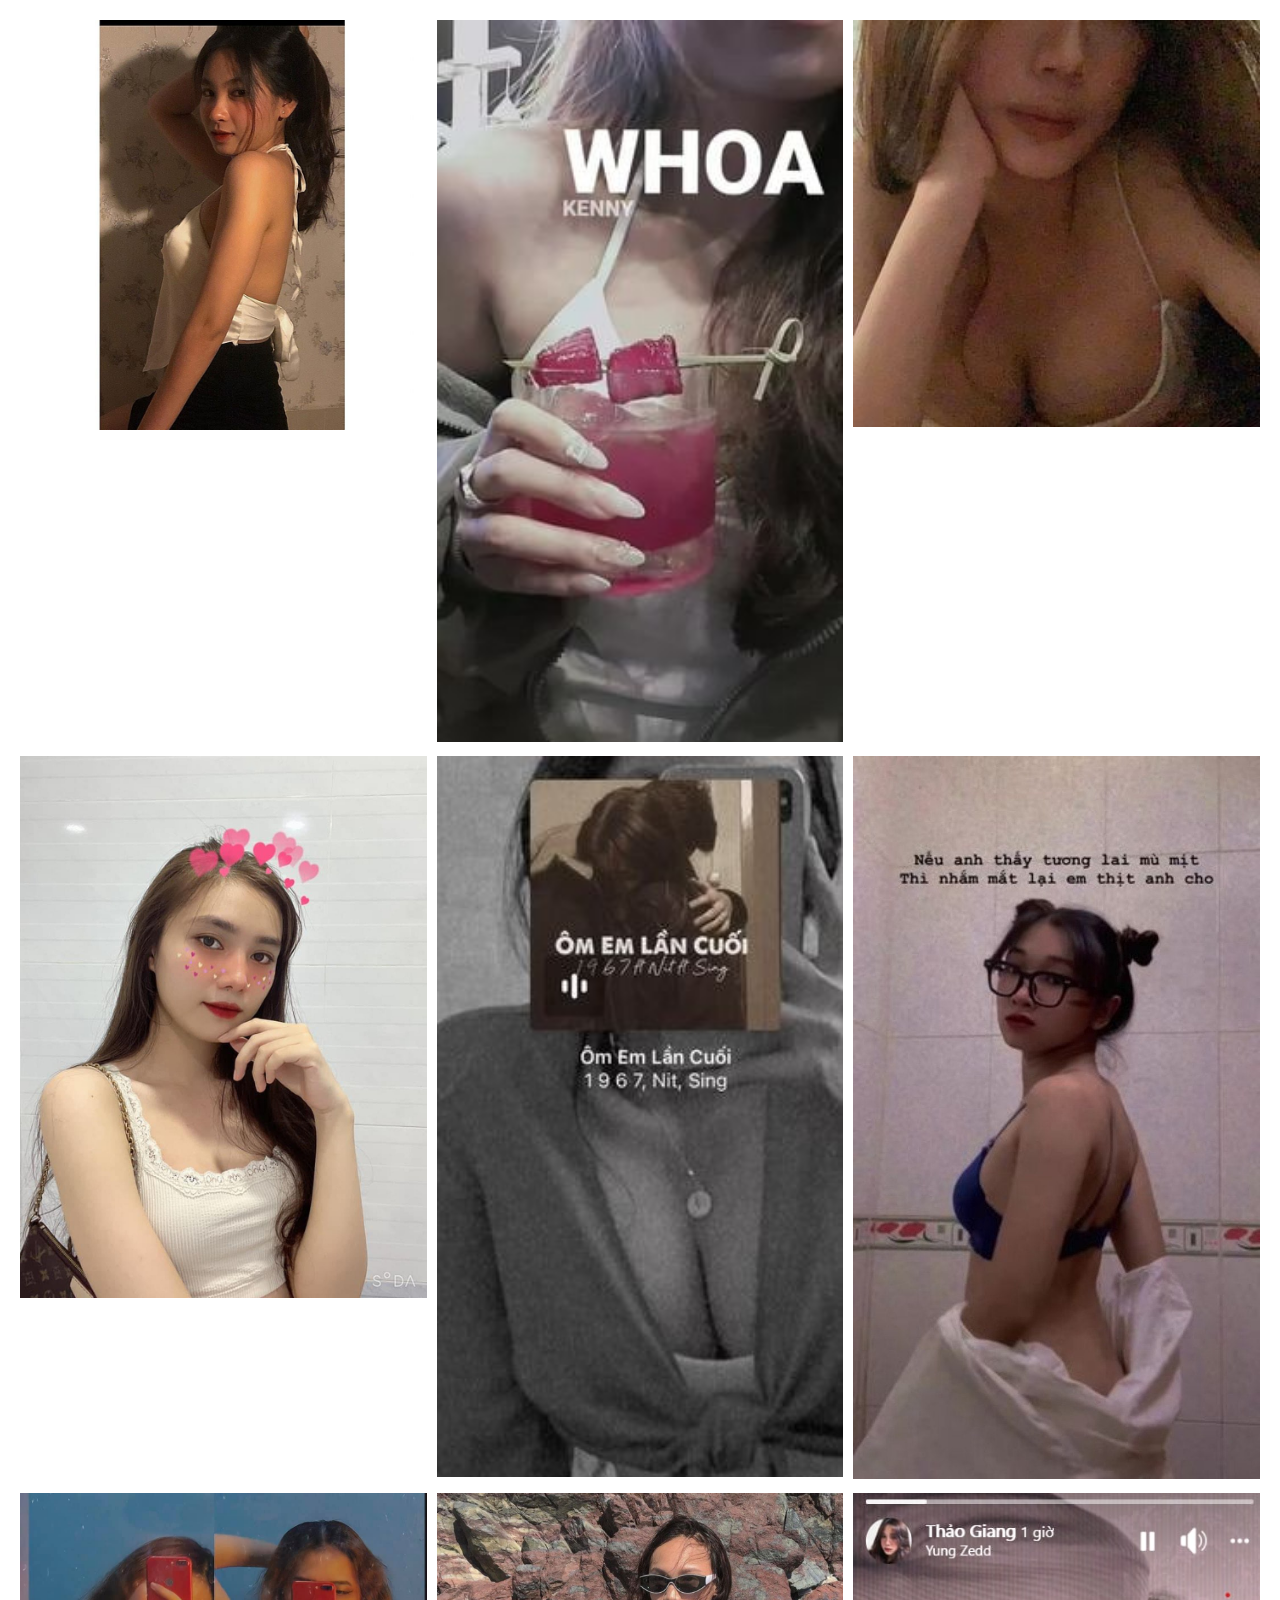
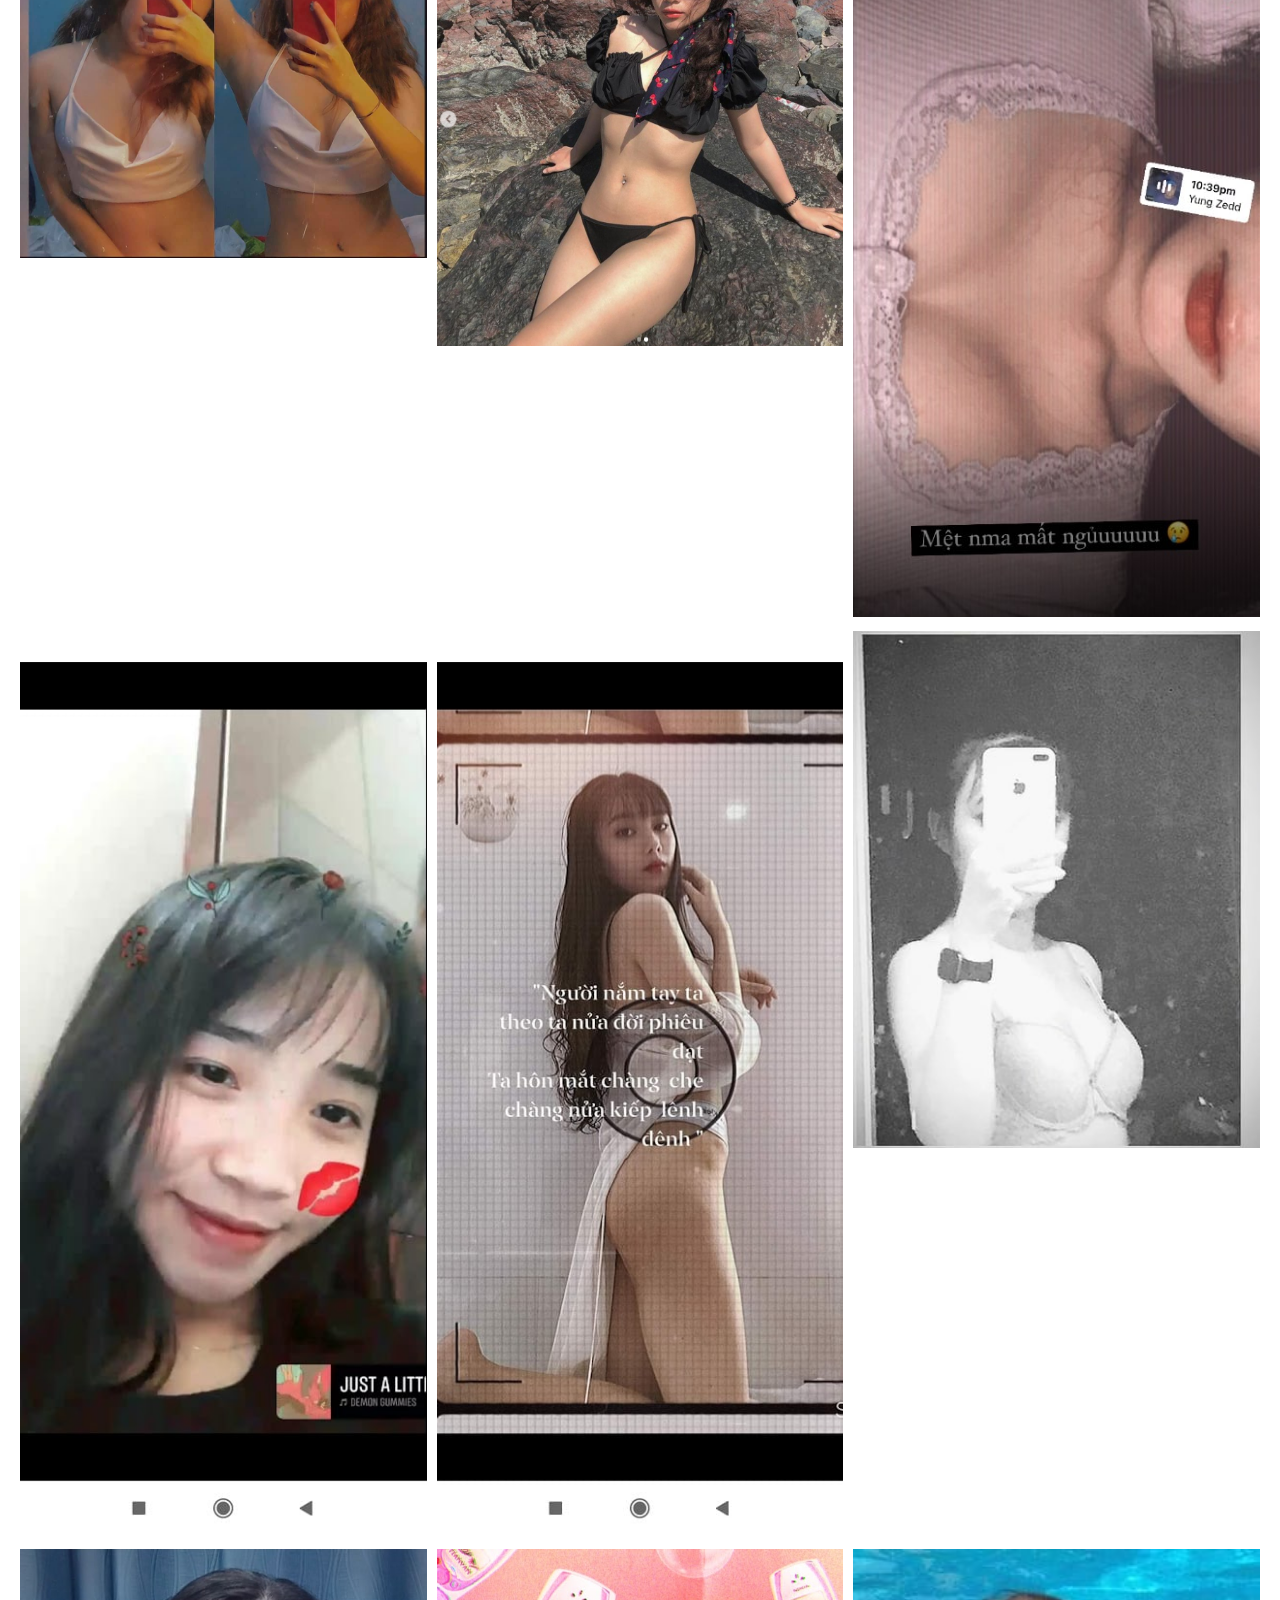
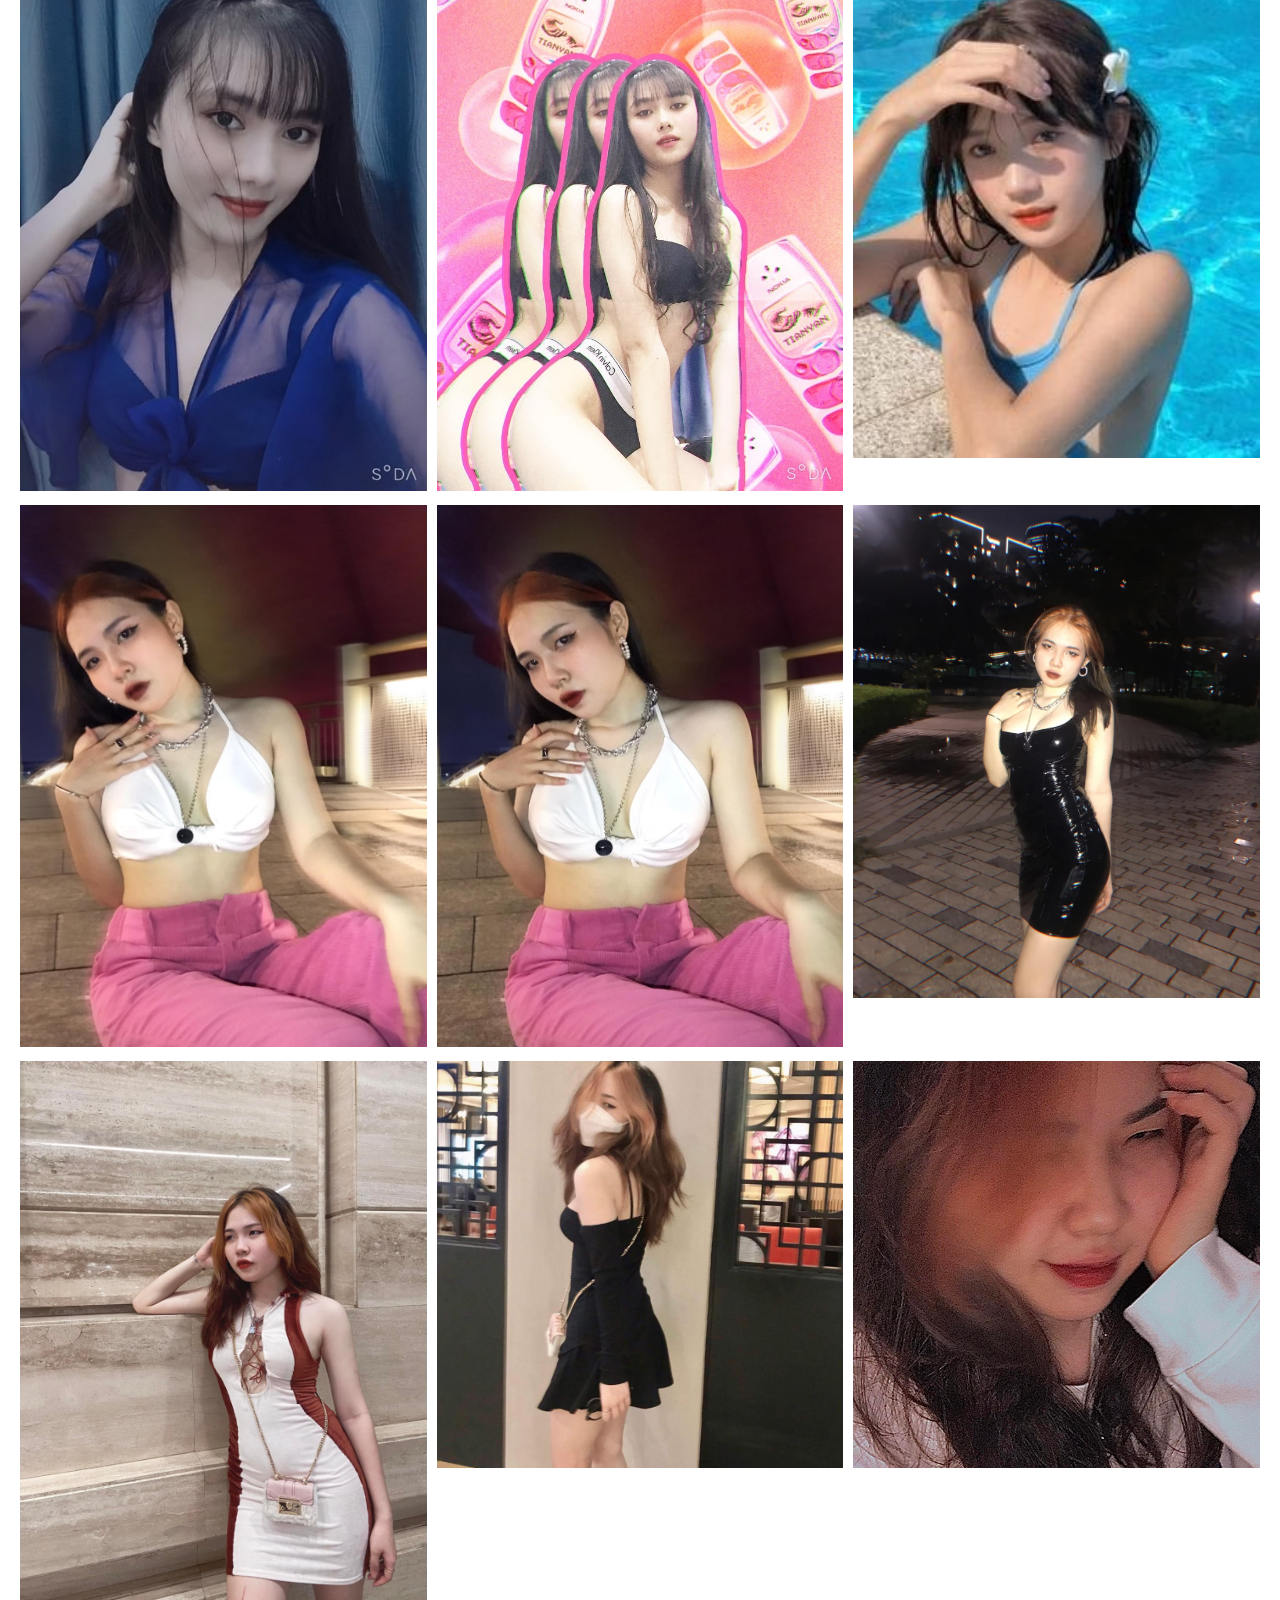
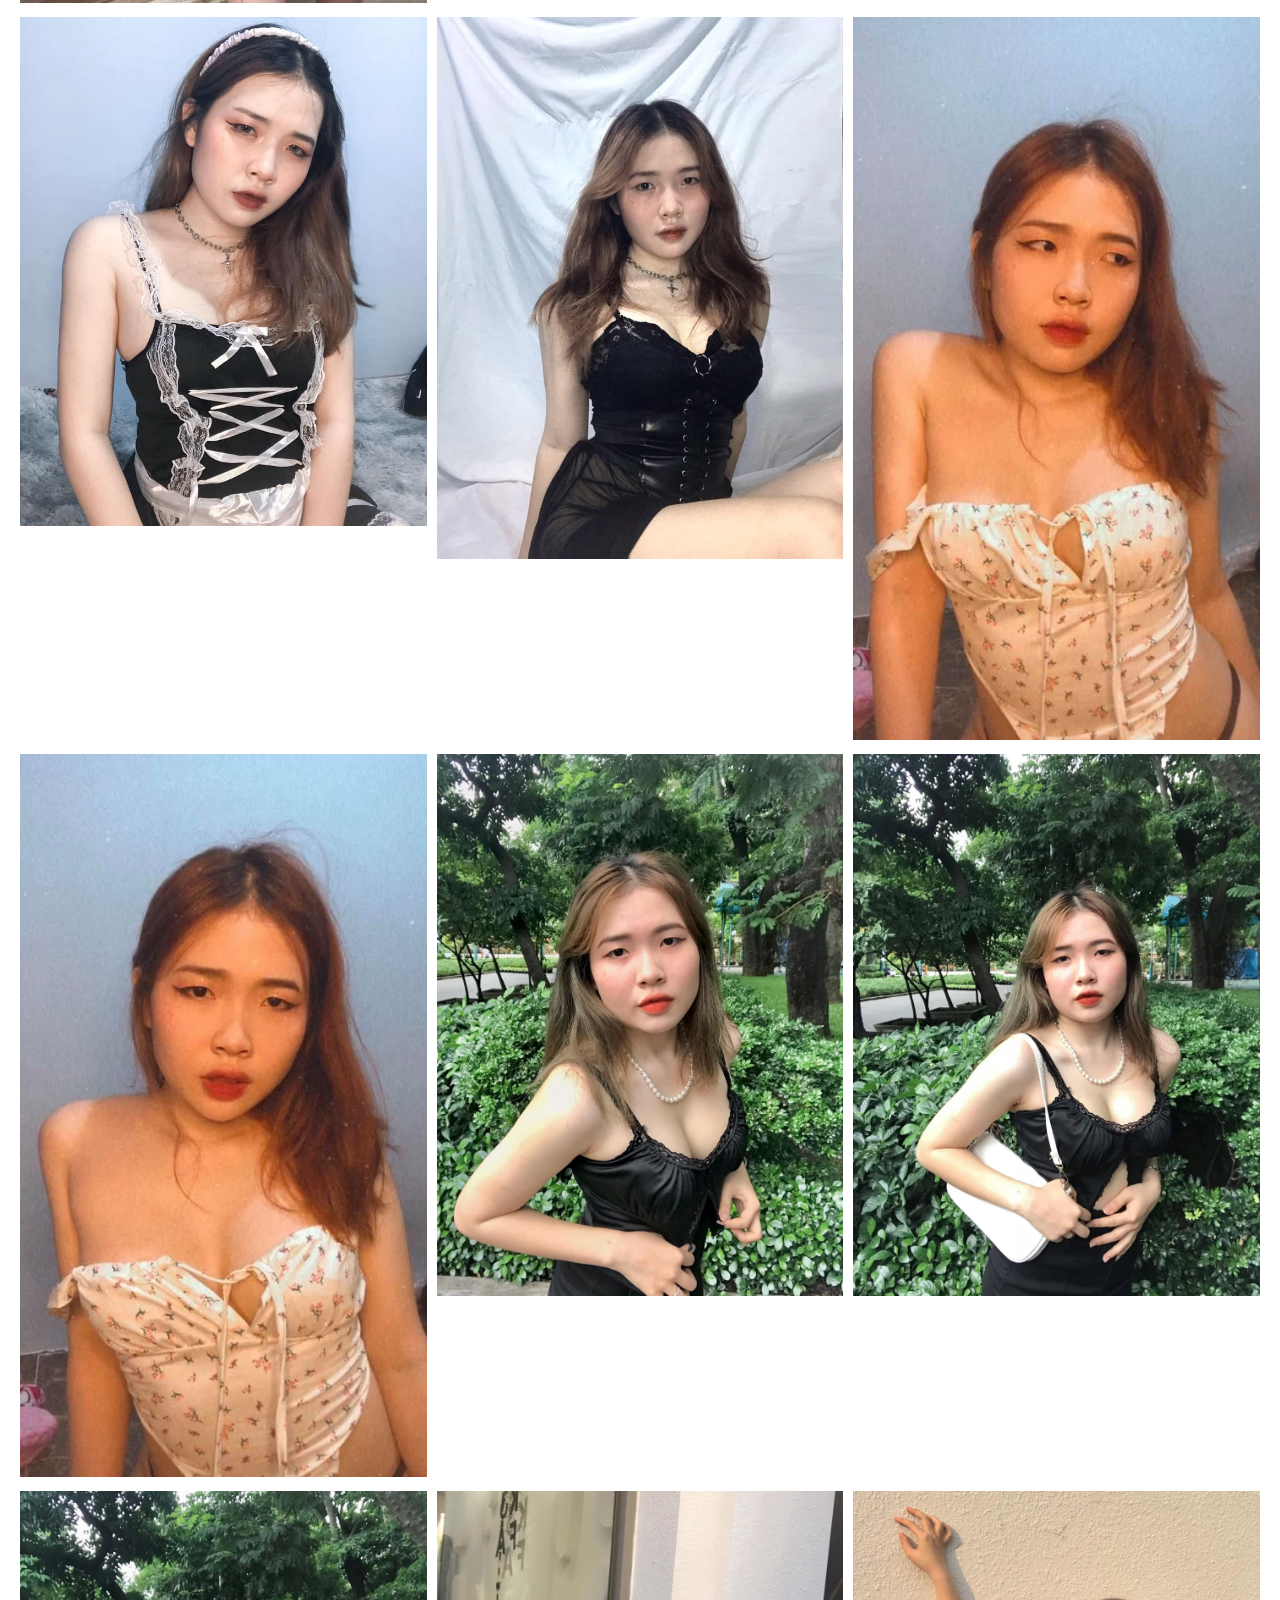
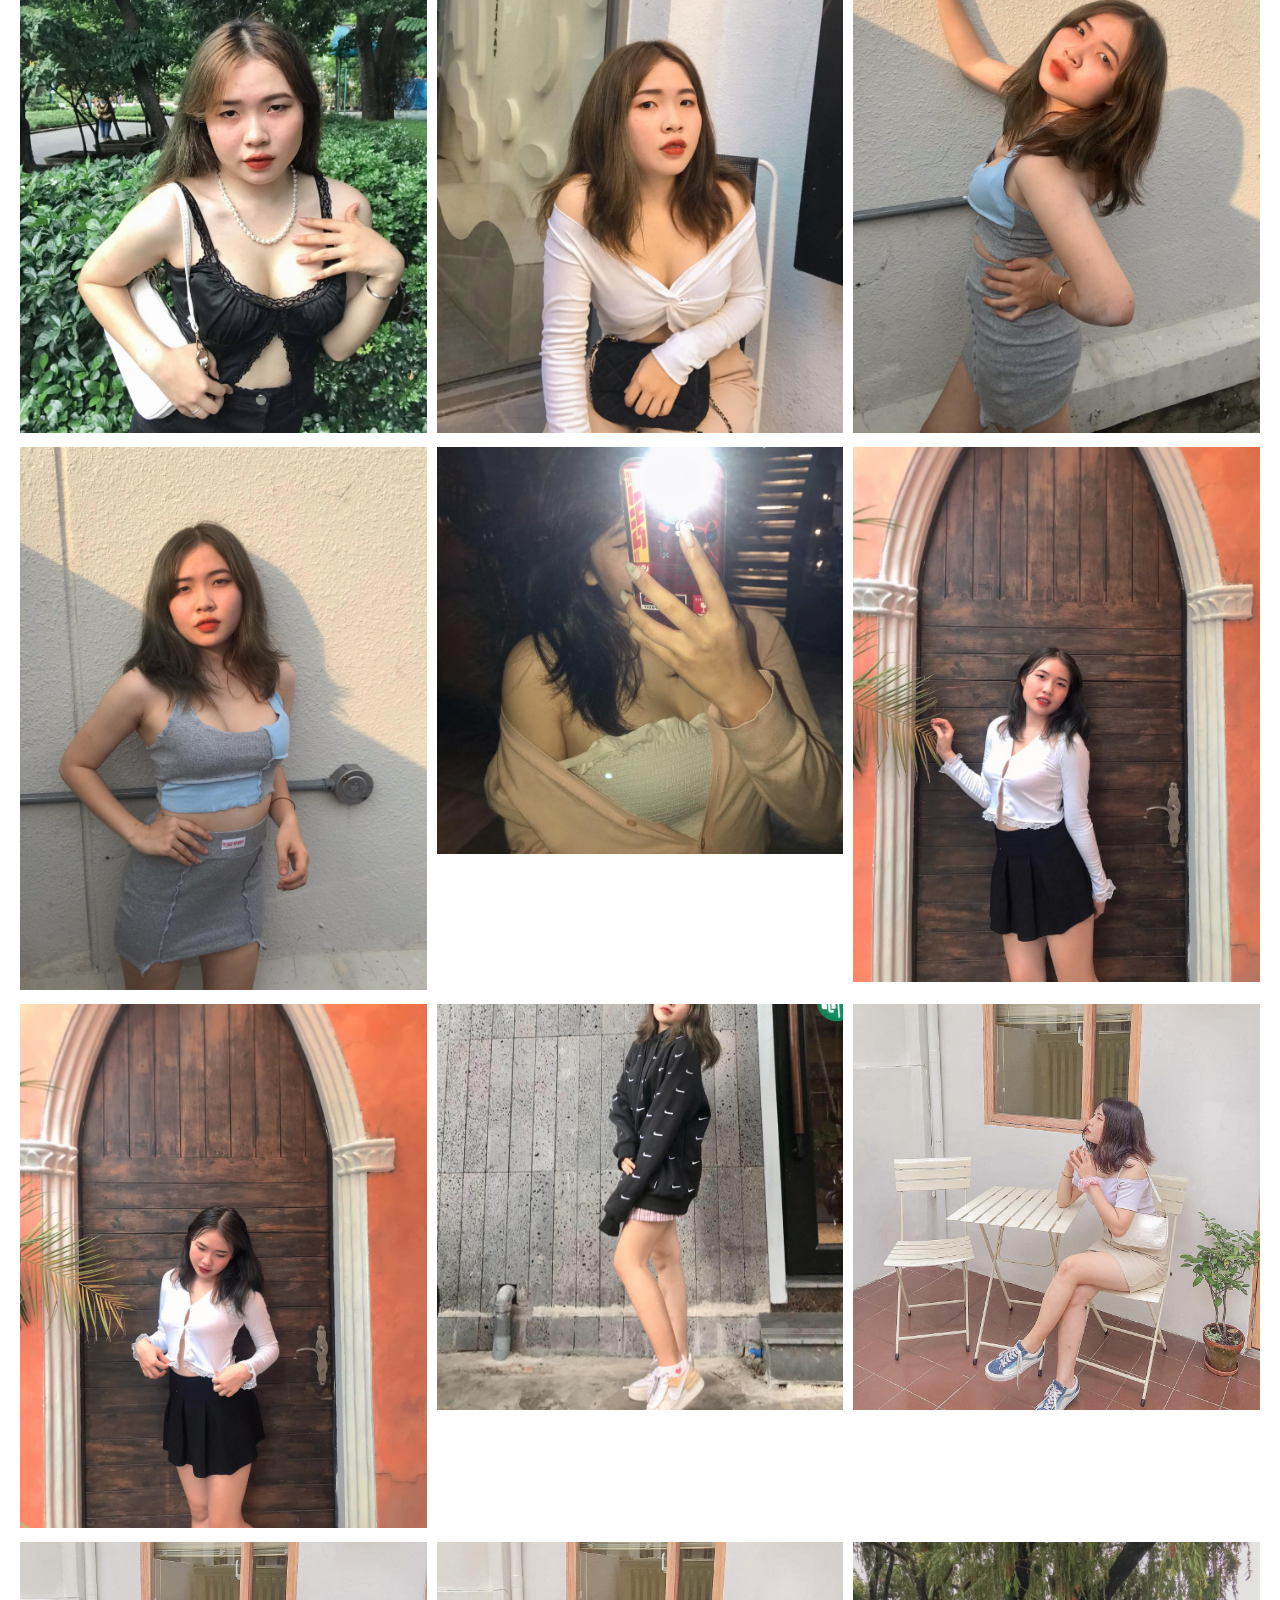
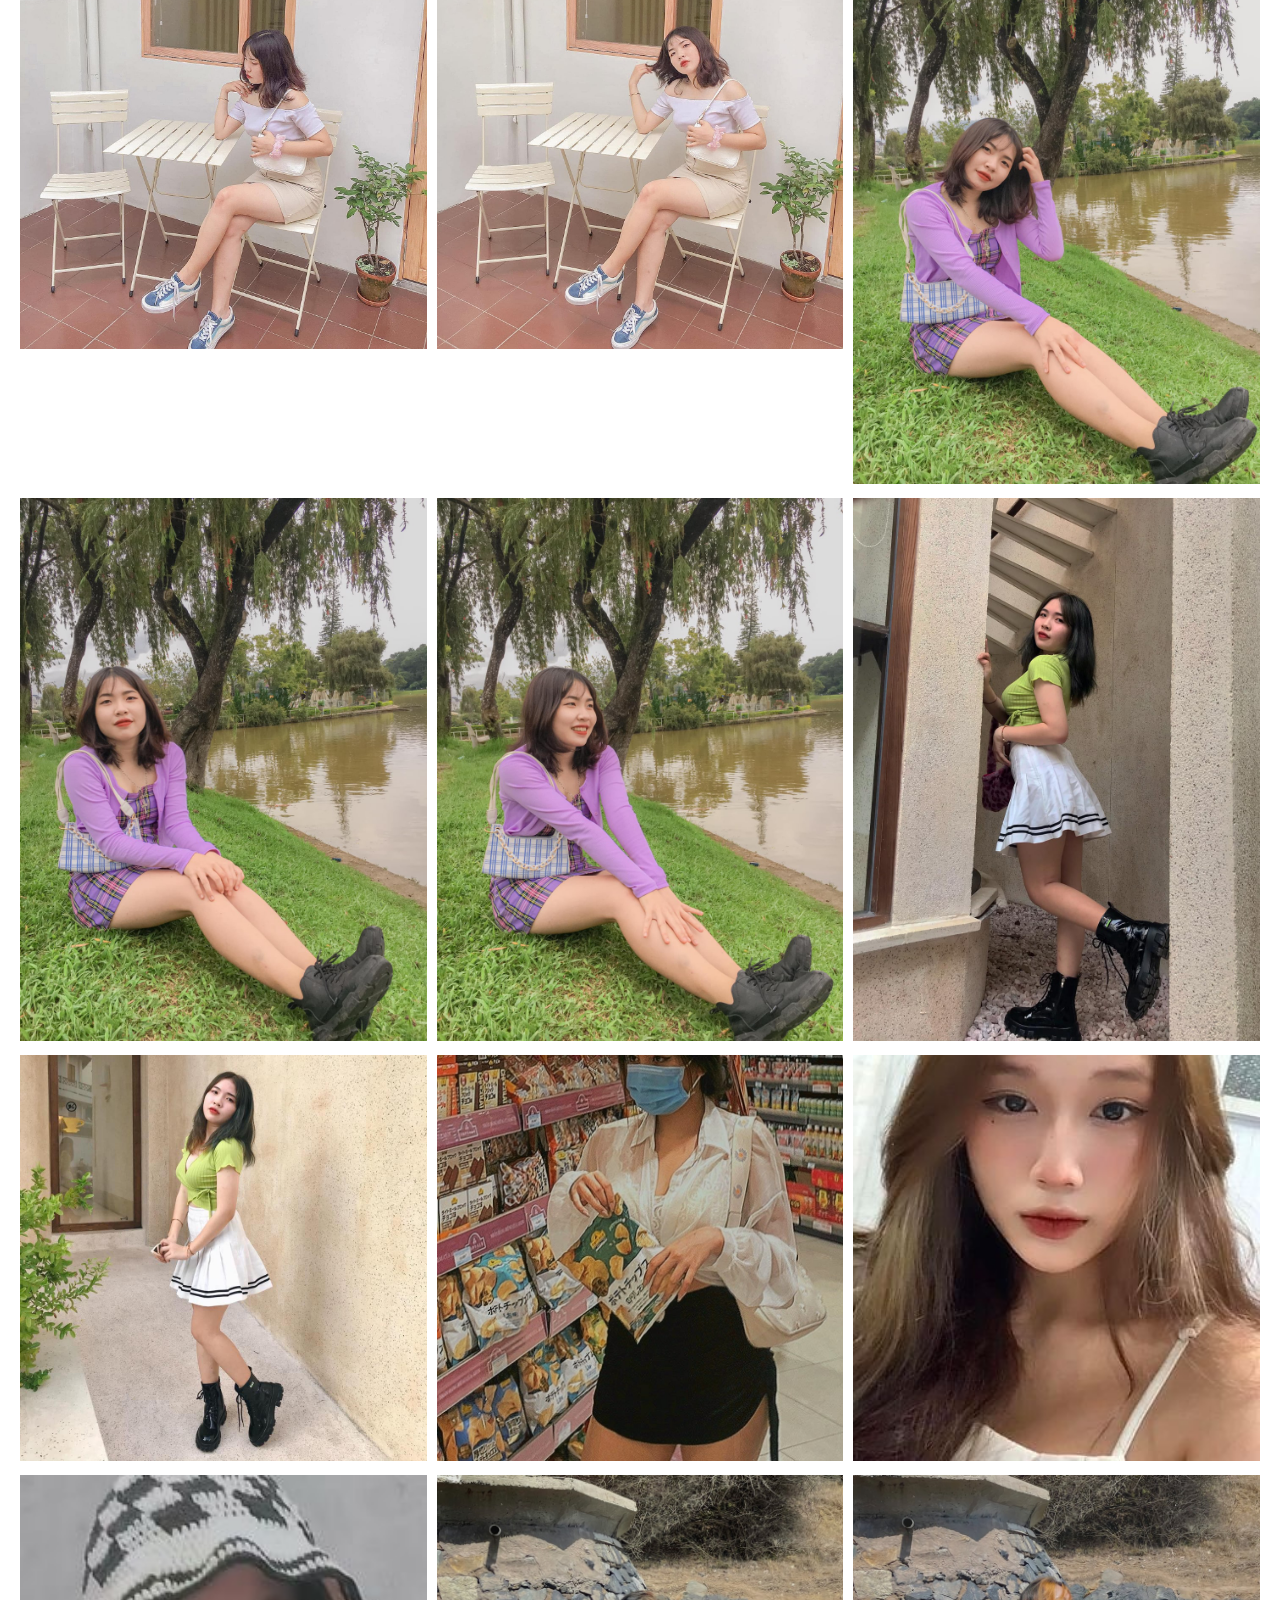
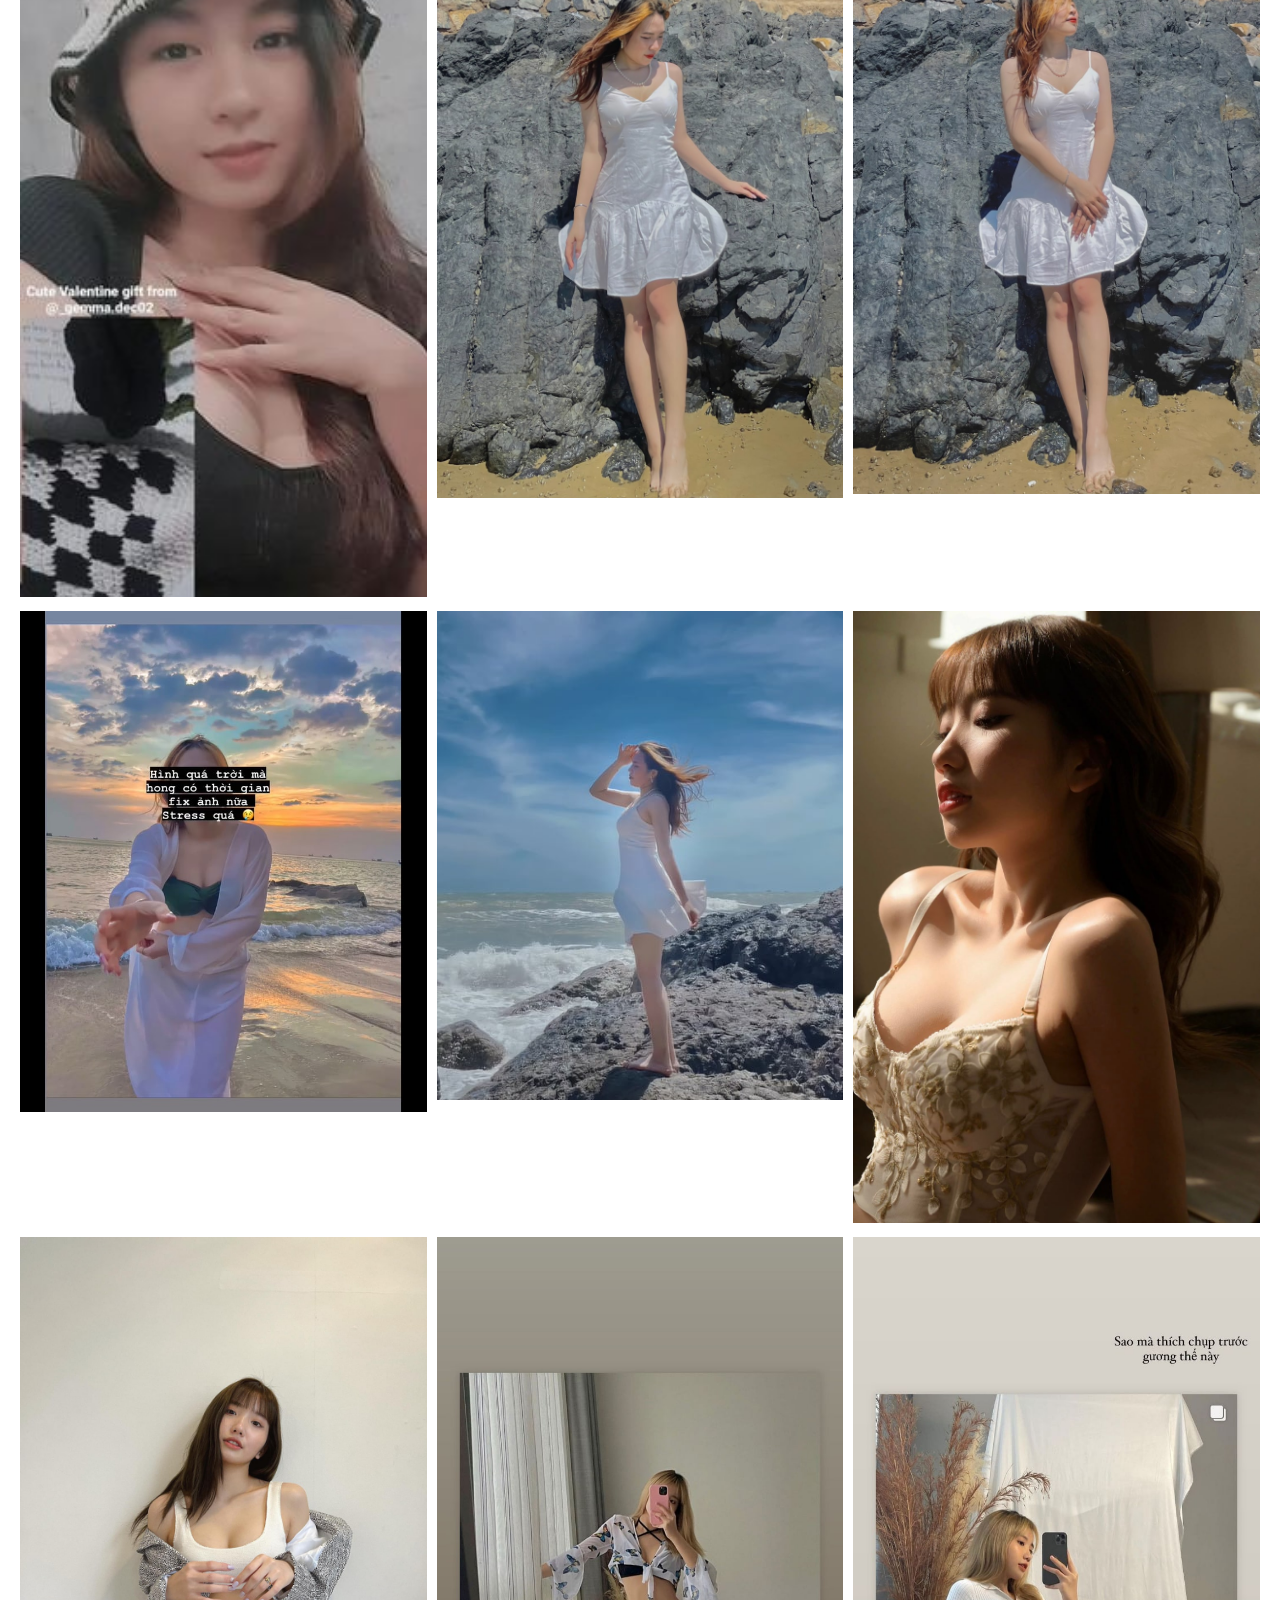
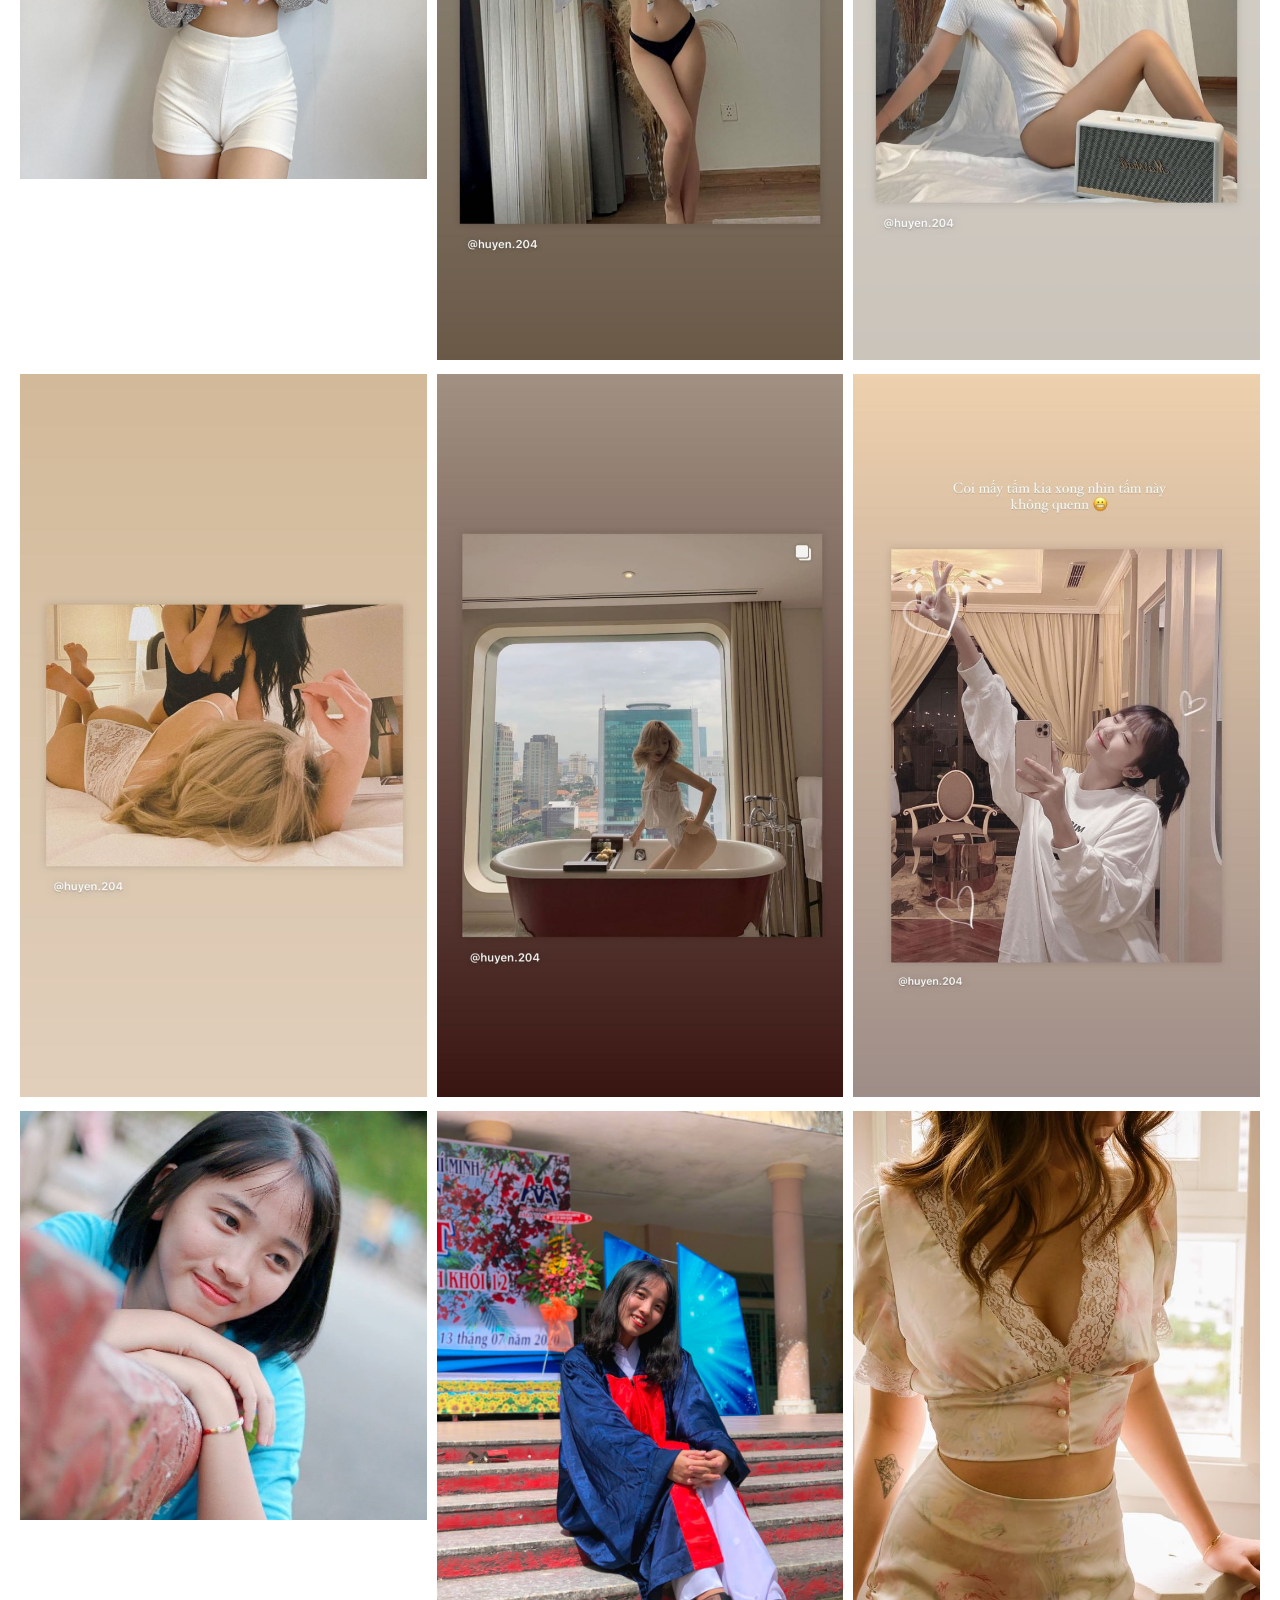
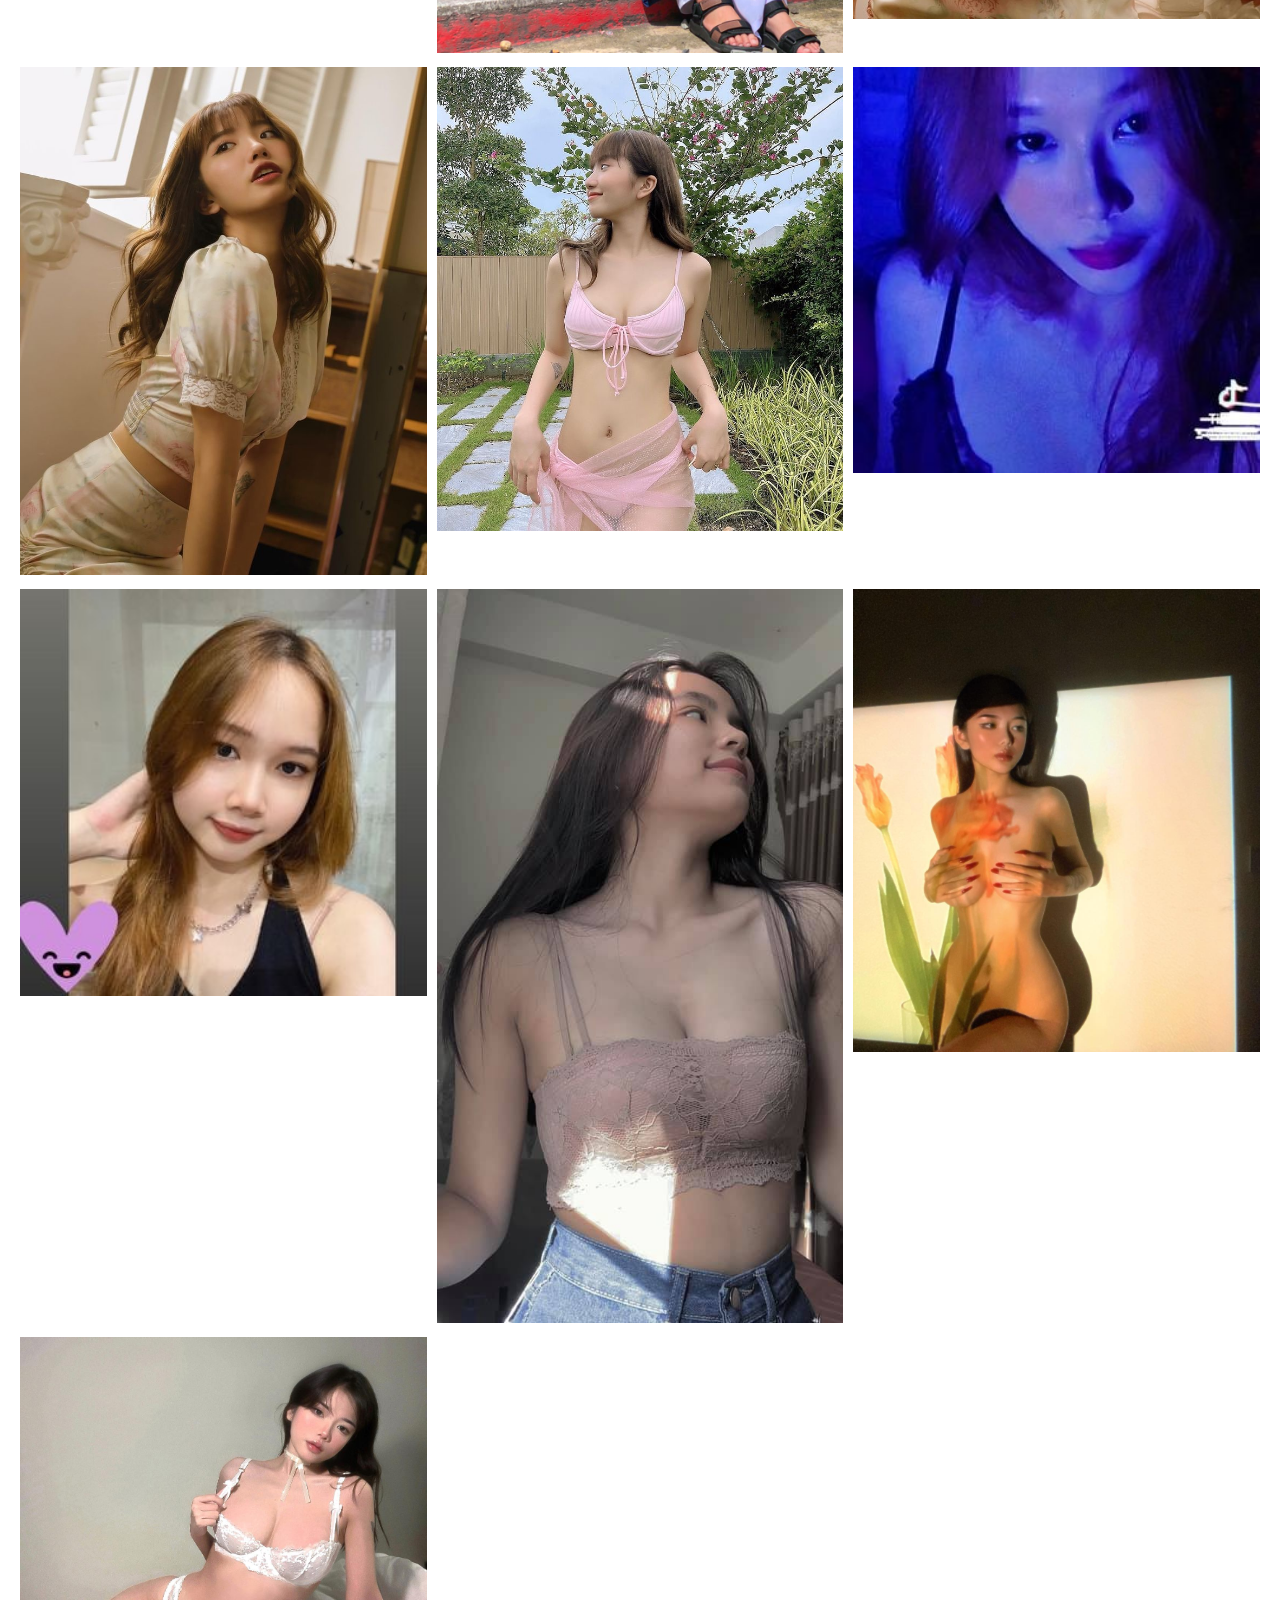
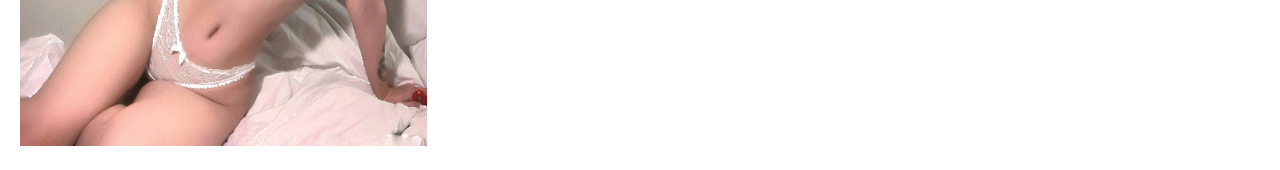
<file: index.html>
<!DOCTYPE html>
<html lang="en">
  <head>
    <meta charset="UTF-8" />
    <meta http-equiv="X-UA-Compatible" content="IE=edge" />
    <meta name="viewport" content="width=device-width, initial-scale=1.0" />
    <title>Hưng</title>
    <link rel="stylesheet" href="style.css" />
  </head>
  <body>
    <div class="layout">
      <div class="layout-item">
        <img src="./img/1.jpg" alt="" class="layout-img" />
      </div>
      <div class="layout-item">
        <img src="./img/2.jpg" alt="" class="layout-img" />
      </div>
      <div class="layout-item">
        <img src="./img/3.jpg" alt="" class="layout-img" />
      </div>
      <div class="layout-item">
        <img src="./img/4.jpg" alt="" class="layout-img" />
      </div>
      <div class="layout-item">
        <img src="./img/5.jpg" alt="" class="layout-img" />
      </div>
      <div class="layout-item">
        <img src="./img/6.jpg" alt="" class="layout-img" />
      </div>
      <div class="layout-item">
        <img src="./img/7.jpg" alt="" class="layout-img" />
      </div>
      <div class="layout-item">
        <img src="./img/8.jpg" alt="" class="layout-img" />
      </div>
      <div class="layout-item">
        <img src="./img/9.jpg" alt="" class="layout-img" />
      </div>
      <div class="layout-item">
        <img src="./img/10.jpg" alt="" class="layout-img" />
      </div>
      <div class="layout-item">
        <img src="./img/11.jpg" alt="" class="layout-img" />
      </div>
      <div class="layout-item">
        <img src="./img/12.jpg" alt="" class="layout-img" />
      </div>
      <div class="layout-item">
        <img src="./img/13.jpg" alt="" class="layout-img" />
      </div>
      <div class="layout-item">
        <img src="./img/14.jpg" alt="" class="layout-img" />
      </div>
      <div class="layout-item">
        <img src="./img/15.jpg" alt="" class="layout-img" />
      </div>
      <div class="layout-item">
        <img src="./img/16.jpg" alt="" class="layout-img" />
      </div>
      <div class="layout-item">
        <img src="./img/17.jpg" alt="" class="layout-img" />
      </div>
      <div class="layout-item">
        <img src="./img/18.jpg" alt="" class="layout-img" />
      </div>
      <div class="layout-item">
        <img src="./img/19.jpg" alt="" class="layout-img" />
      </div>
      <div class="layout-item">
        <img src="./img/20.jpg" alt="" class="layout-img" />
      </div>
      <div class="layout-item">
        <img src="./img/21.jpg" alt="" class="layout-img" />
      </div>
      <div class="layout-item">
        <img src="./img/22.jpg" alt="" class="layout-img" />
      </div>
      <div class="layout-item">
        <img src="./img/23.jpg" alt="" class="layout-img" />
      </div>
      <div class="layout-item">
        <img src="./img/24.jpg" alt="" class="layout-img" />
      </div>
      <div class="layout-item">
        <img src="./img/25.jpg" alt="" class="layout-img" />
      </div>
      <div class="layout-item">
        <img src="./img/26.jpg" alt="" class="layout-img" />
      </div>
      <div class="layout-item">
        <img src="./img/27.jpg" alt="" class="layout-img" />
      </div>
      <div class="layout-item">
        <img src="./img/28.jpg" alt="" class="layout-img" />
      </div>
      <div class="layout-item">
        <img src="./img/29.jpg" alt="" class="layout-img" />
      </div>
      <div class="layout-item">
        <img src="./img/30.jpg" alt="" class="layout-img" />
      </div>
      <div class="layout-item">
        <img src="./img/31.jpg" alt="" class="layout-img" />
      </div>
      <div class="layout-item">
        <img src="./img/32.jpg" alt="" class="layout-img" />
      </div>
      <div class="layout-item">
        <img src="./img/33.jpg" alt="" class="layout-img" />
      </div>
      <div class="layout-item">
        <img src="./img/34.jpg" alt="" class="layout-img" />
      </div>
      <div class="layout-item">
        <img src="./img/35.jpg" alt="" class="layout-img" />
      </div>
      <div class="layout-item">
        <img src="./img/36.jpg" alt="" class="layout-img" />
      </div>
      <div class="layout-item">
        <img src="./img/37.jpg" alt="" class="layout-img" />
      </div>
      <div class="layout-item">
        <img src="./img/38.jpg" alt="" class="layout-img" />
      </div>
      <div class="layout-item">
        <img src="./img/39.jpg" alt="" class="layout-img" />
      </div>
      <div class="layout-item">
        <img src="./img/40.jpg" alt="" class="layout-img" />
      </div>
      <div class="layout-item">
        <img src="./img/41.jpg" alt="" class="layout-img" />
      </div>
      <div class="layout-item">
        <img src="./img/42.jpg" alt="" class="layout-img" />
      </div>
      <div class="layout-item">
        <img src="./img/43.jpg" alt="" class="layout-img" />
      </div>
      <div class="layout-item">
        <img src="./img/44.jpg" alt="" class="layout-img" />
      </div>
      <div class="layout-item">
        <img src="./img/45.jpg" alt="" class="layout-img" />
      </div>
      <div class="layout-item">
        <img src="./img/46.jpg" alt="" class="layout-img" />
      </div>
      <div class="layout-item">
        <img src="./img/47.jpg" alt="" class="layout-img" />
      </div>
      <div class="layout-item">
        <img src="./img/48.jpg" alt="" class="layout-img" />
      </div>
      <div class="layout-item">
        <img src="./img/49.jpg" alt="" class="layout-img" />
      </div>
      <div class="layout-item">
        <img src="./img/50.jpg" alt="" class="layout-img" />
      </div>
      <div class="layout-item">
        <img src="./img/51.jpg" alt="" class="layout-img" />
      </div>
      <div class="layout-item">
        <img src="./img/52.jpg" alt="" class="layout-img" />
      </div>
      <div class="layout-item">
        <img src="./img/53.jpg" alt="" class="layout-img" />
      </div>
      <div class="layout-item">
        <img src="./img/54.jpg" alt="" class="layout-img" />
      </div>
      <div class="layout-item">
        <img src="./img/55.jpg" alt="" class="layout-img" />
      </div>
      <div class="layout-item">
        <img src="./img/56.jpg" alt="" class="layout-img" />
      </div>
      <div class="layout-item">
        <img src="./img/57.jpg" alt="" class="layout-img" />
      </div>
      <div class="layout-item">
        <img src="./img/58.jpg" alt="" class="layout-img" />
      </div>
      <div class="layout-item">
        <img src="./img/59.jpg" alt="" class="layout-img" />
      </div>
      <div class="layout-item">
        <img src="./img/60.jpg" alt="" class="layout-img" />
      </div>
      <div class="layout-item">
        <img src="./img/61.jpg" alt="" class="layout-img" />
      </div>
      <div class="layout-item">
        <img src="./img/62.jpg" alt="" class="layout-img" />
      </div>
      <div class="layout-item">
        <img src="./img/63.jpg" alt="" class="layout-img" />
      </div>
      <div class="layout-item">
        <img src="./img/64.jpg" alt="" class="layout-img" />
      </div>
      <div class="layout-item">
        <img src="./img/65.jpg" alt="" class="layout-img" />
      </div>
       <div class="layout-item">
        <img src="./img/66.jpg" alt="" class="layout-img" />
      </div>
       <div class="layout-item">
        <img src="./img/67.jpg" alt="" class="layout-img" />
      </div>
    </div>
  </body>
</html>
</file>
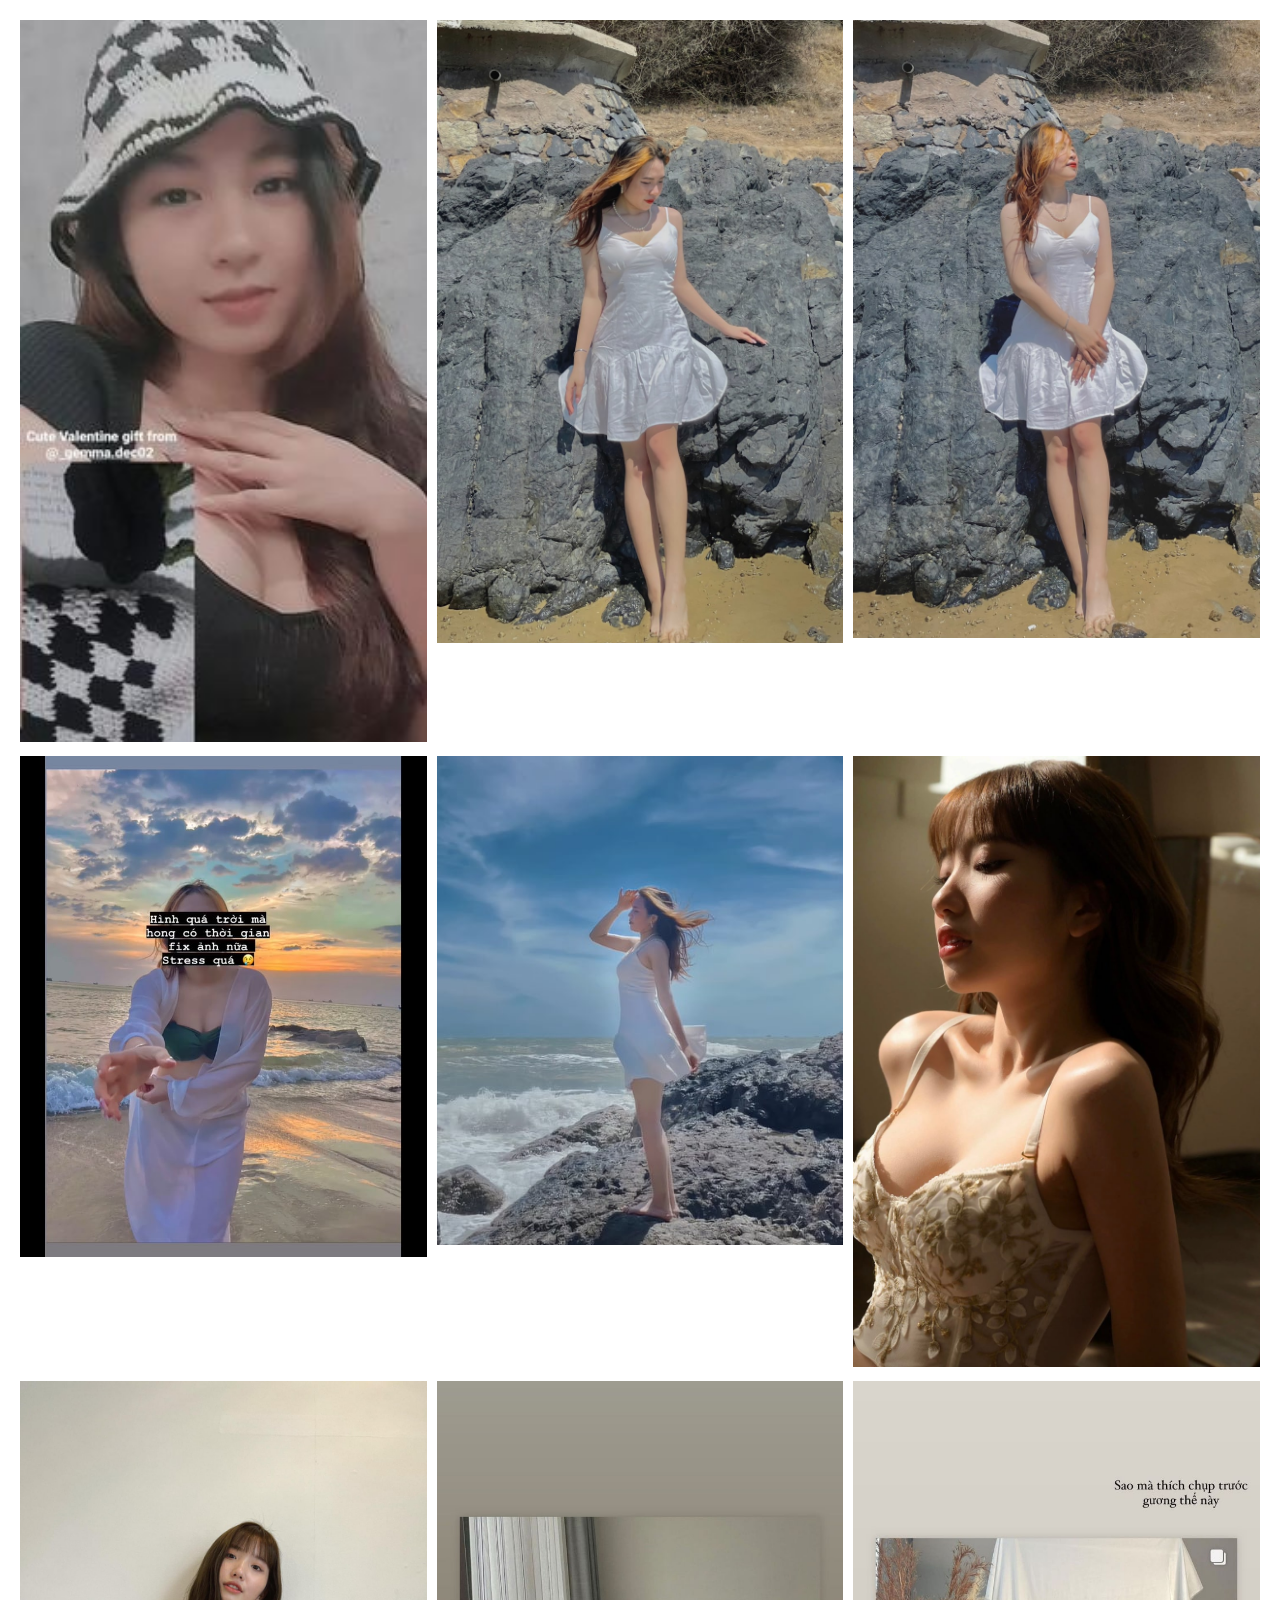
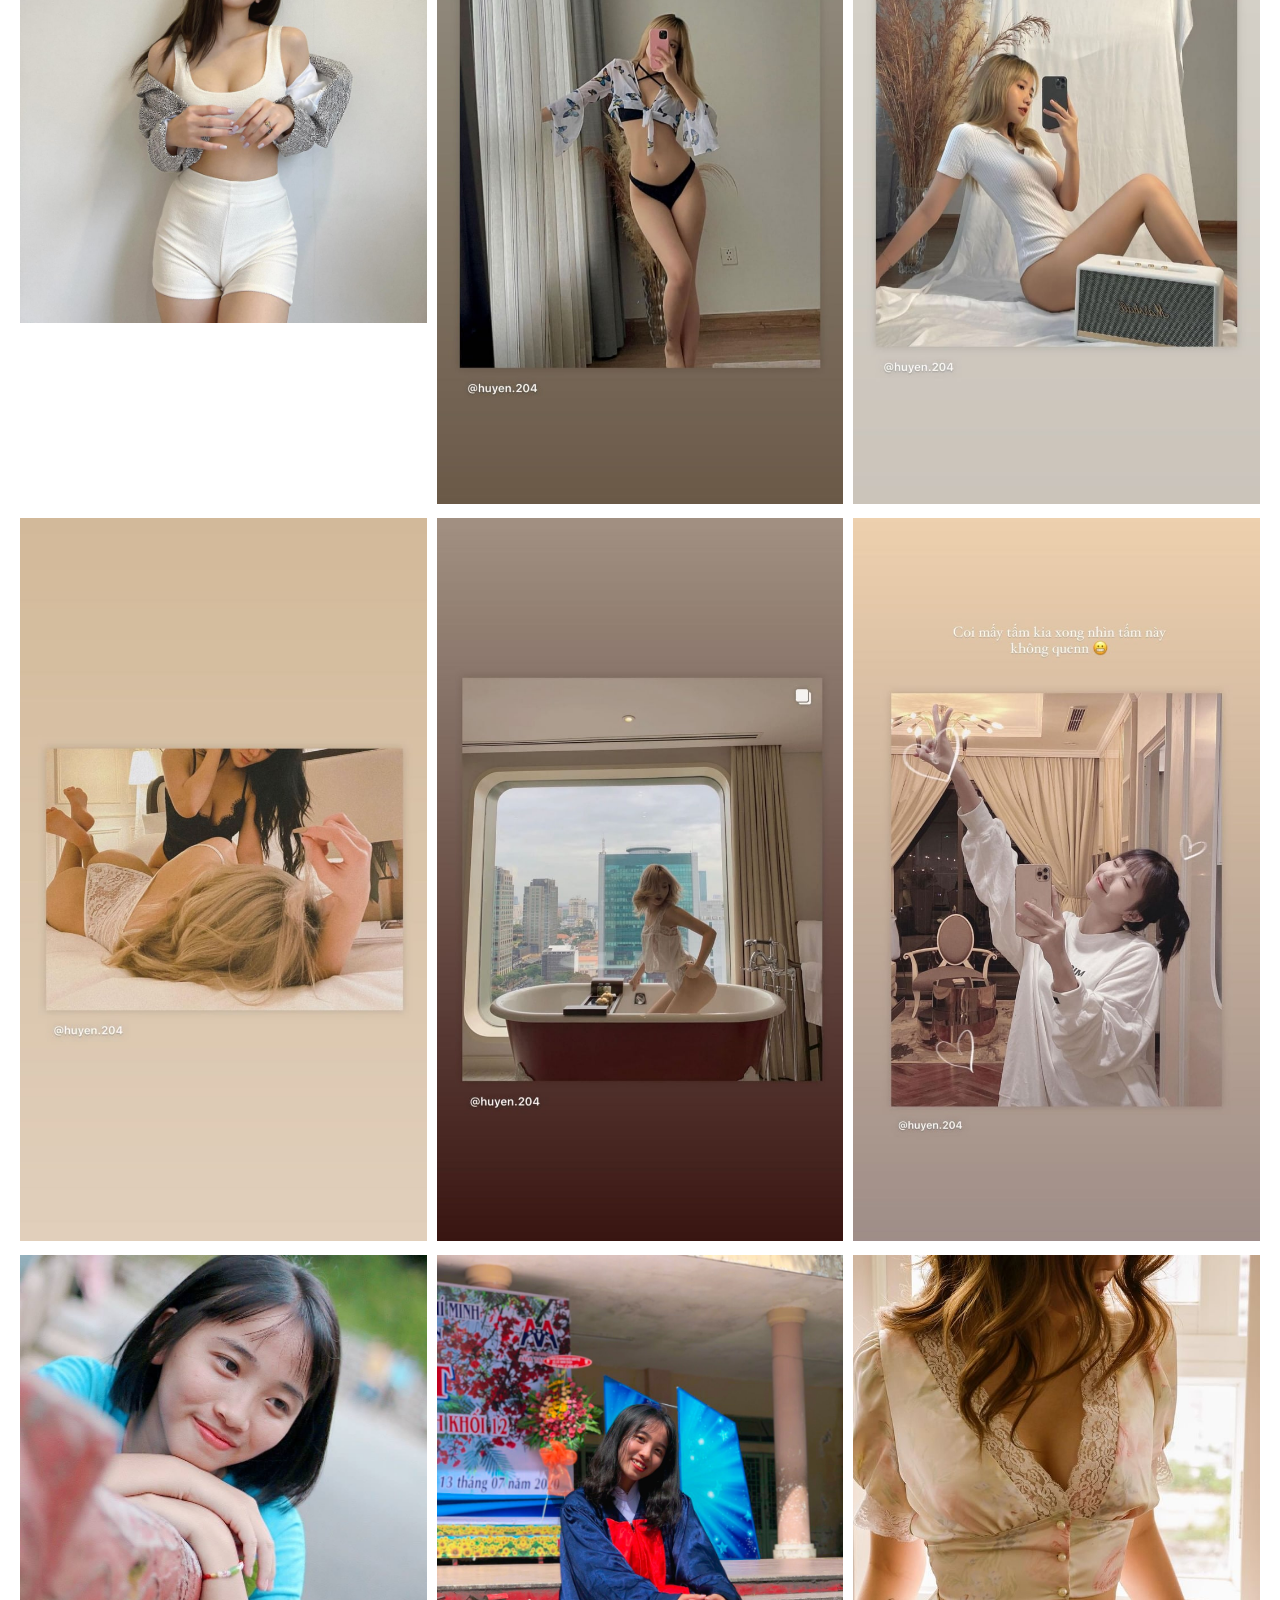
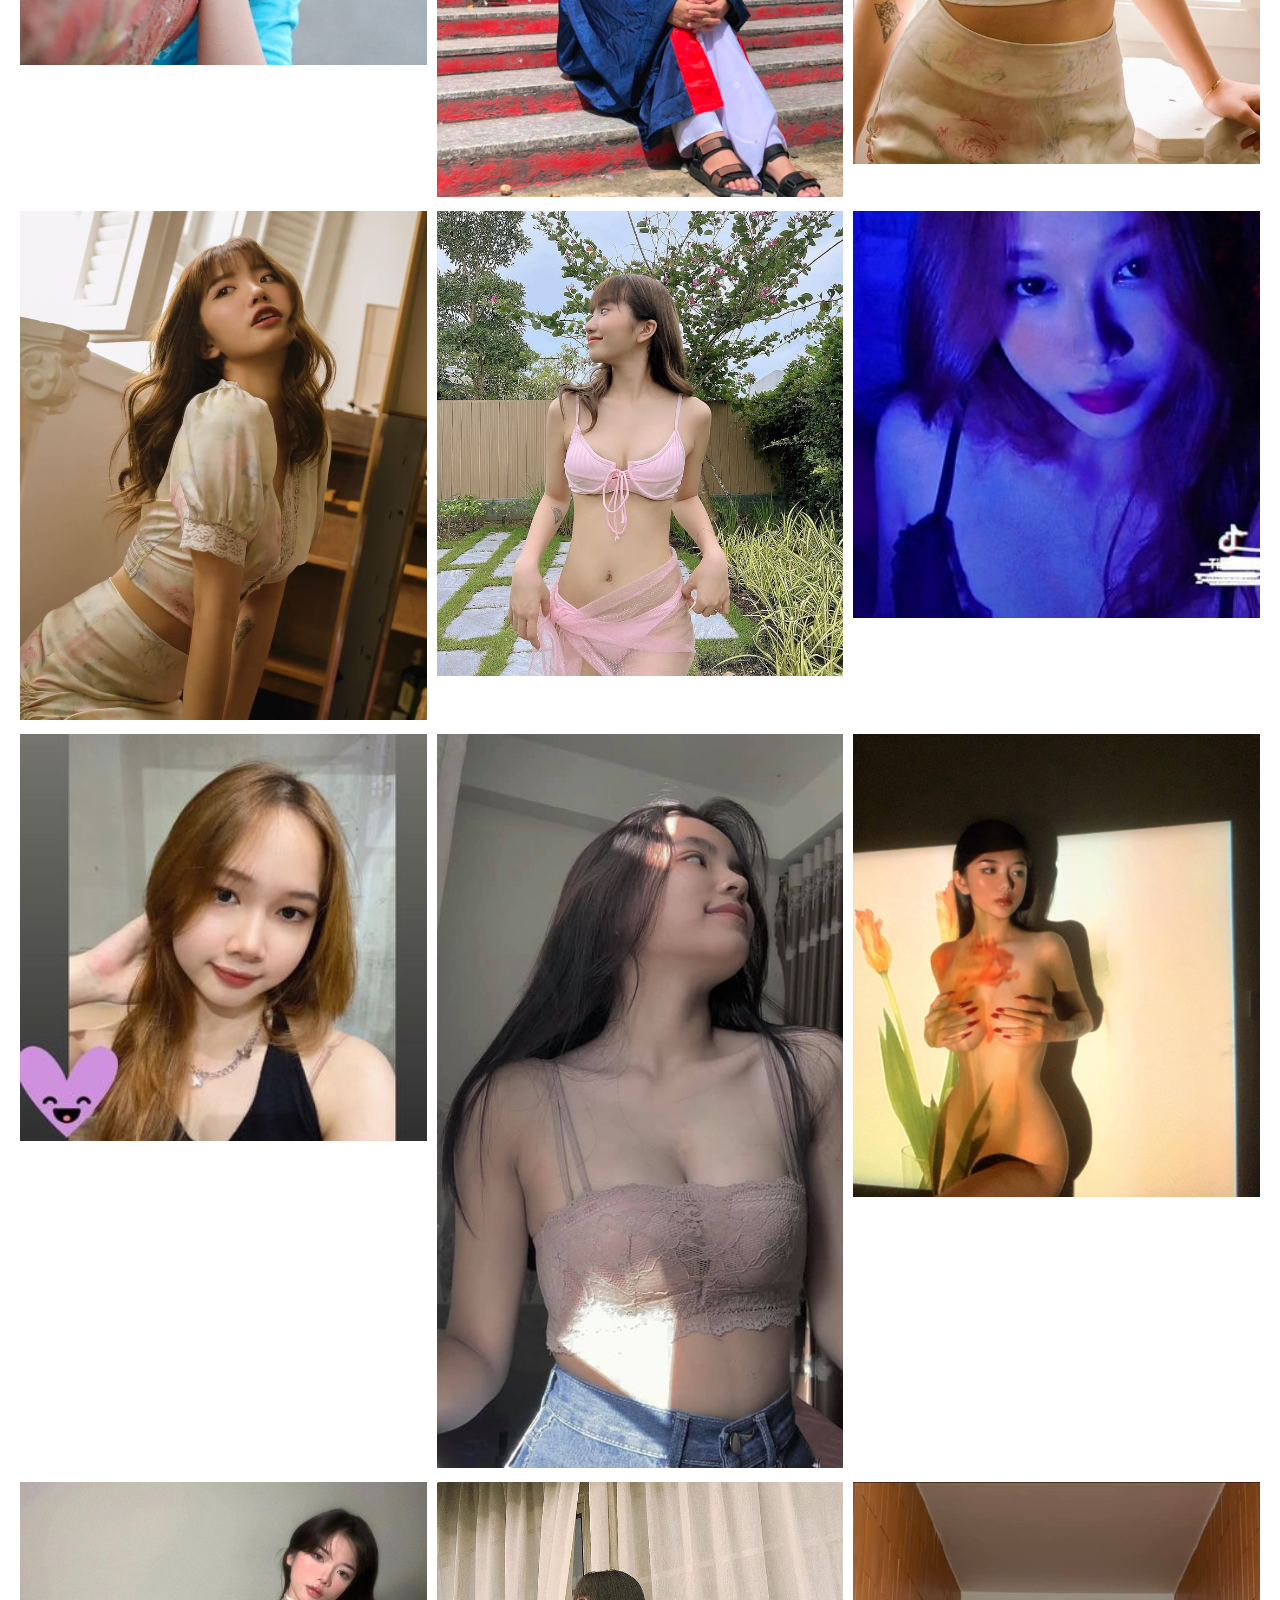
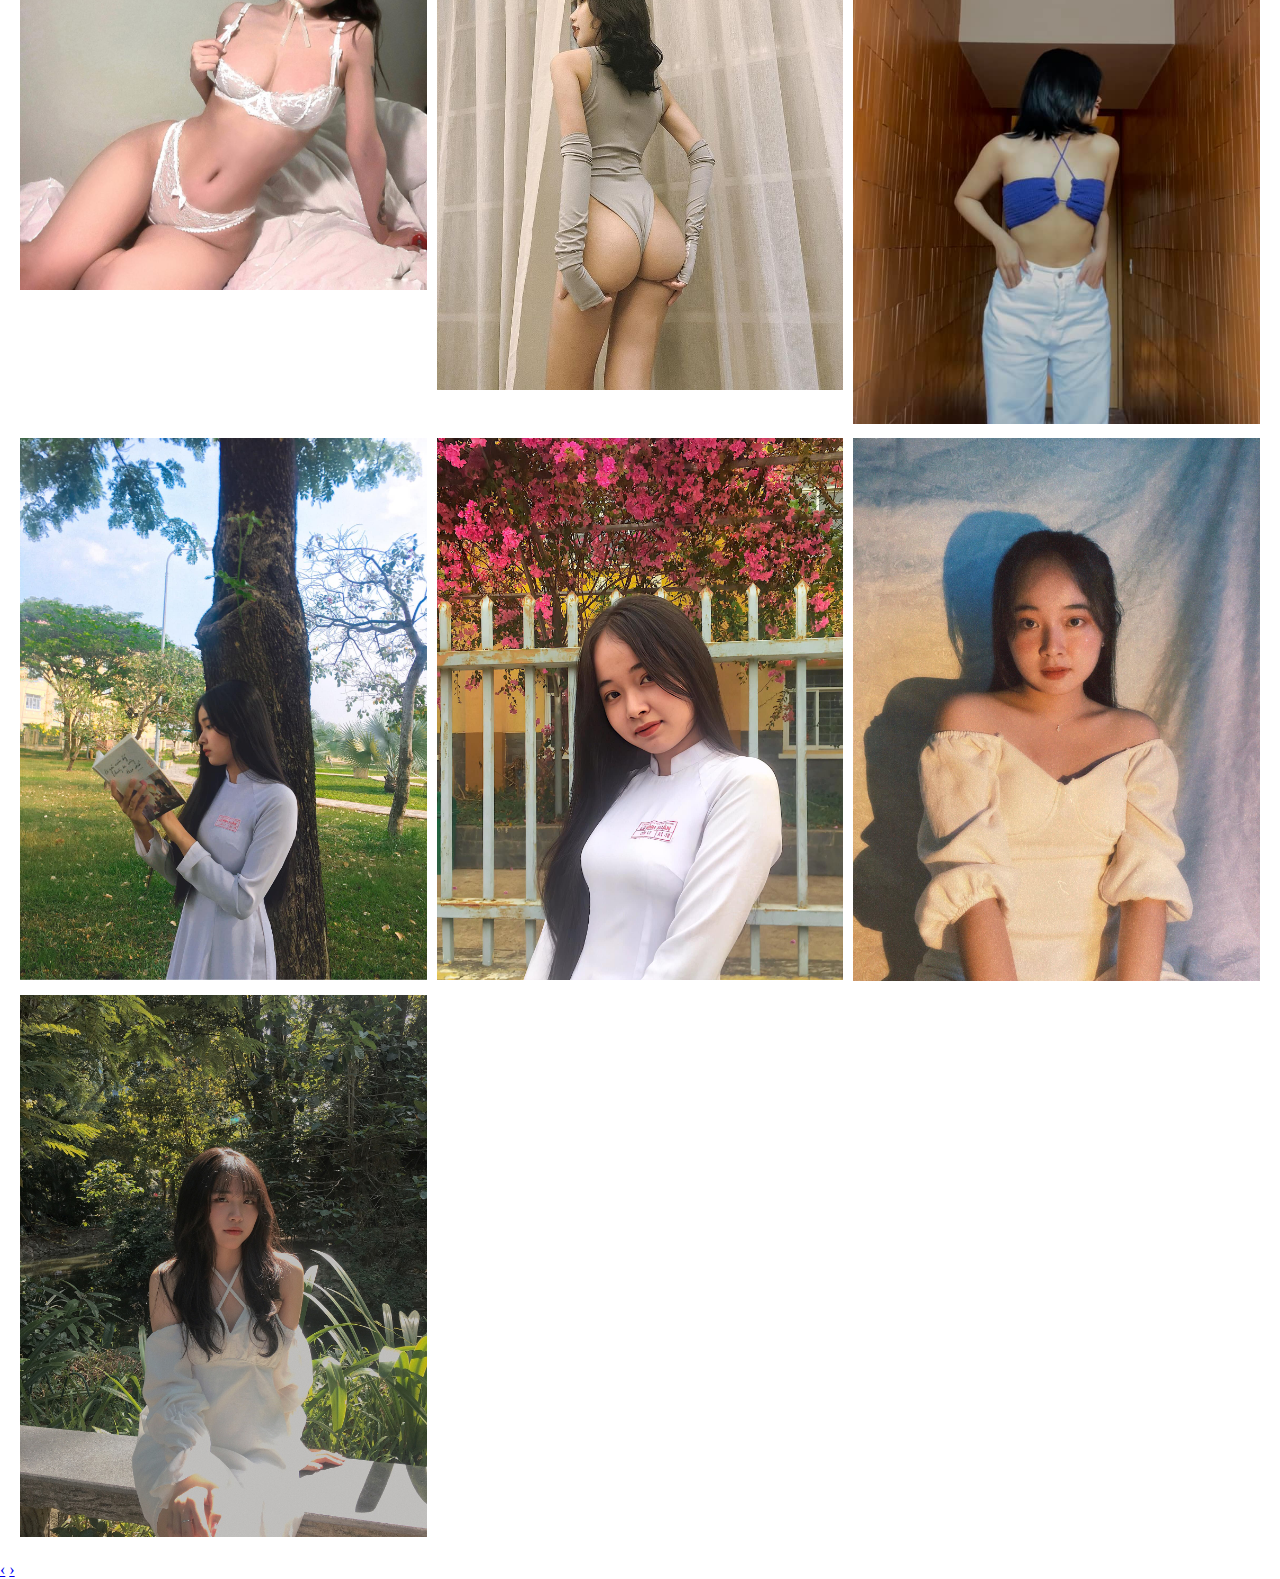
<file: page1.html>
<!DOCTYPE html>
<html lang="en">
  <head>
    <meta charset="UTF-8" />
    <meta http-equiv="X-UA-Compatible" content="IE=edge" />
    <meta name="viewport" content="width=device-width, initial-scale=1.0" />
    <title>Ảnh</title>
    <link rel="stylesheet" href="style.css" />
  </head>
  <body>
    <div class="layout">
      <div class="layout-item">
        <img src="./img/46.jpg" alt="" class="layout-img" />
      </div>
      <div class="layout-item">
        <img src="./img/47.jpg" alt="" class="layout-img" />
      </div>
      <div class="layout-item">
        <img src="./img/48.jpg" alt="" class="layout-img" />
      </div>
      <div class="layout-item">
        <img src="./img/49.jpg" alt="" class="layout-img" />
      </div>
      <div class="layout-item">
        <img src="./img/50.jpg" alt="" class="layout-img" />
      </div>
      <div class="layout-item">
        <img src="./img/51.jpg" alt="" class="layout-img" />
      </div>
      <div class="layout-item">
        <img src="./img/52.jpg" alt="" class="layout-img" />
      </div>
      <div class="layout-item">
        <img src="./img/53.jpg" alt="" class="layout-img" />
      </div>
      <div class="layout-item">
        <img src="./img/54.jpg" alt="" class="layout-img" />
      </div>
      <div class="layout-item">
        <img src="./img/55.jpg" alt="" class="layout-img" />
      </div>
      <div class="layout-item">
        <img src="./img/56.jpg" alt="" class="layout-img" />
      </div>
      <div class="layout-item">
        <img src="./img/57.jpg" alt="" class="layout-img" />
      </div>
      <div class="layout-item">
        <img src="./img/58.jpg" alt="" class="layout-img" />
      </div>
      <div class="layout-item">
        <img src="./img/59.jpg" alt="" class="layout-img" />
      </div>
      <div class="layout-item">
        <img src="./img/60.jpg" alt="" class="layout-img" />
      </div>
      <div class="layout-item">
        <img src="./img/61.jpg" alt="" class="layout-img" />
      </div>
      <div class="layout-item">
        <img src="./img/62.jpg" alt="" class="layout-img" />
      </div>
      <div class="layout-item">
        <img src="./img/63.jpg" alt="" class="layout-img" />
      </div>
      <div class="layout-item">
        <img src="./img/64.jpg" alt="" class="layout-img" />
      </div>
      <div class="layout-item">
        <img src="./img/65.jpg" alt="" class="layout-img" />
      </div>
      <div class="layout-item">
        <img src="./img/66.jpg" alt="" class="layout-img" />
      </div>
      <div class="layout-item">
        <img src="./img/67.jpg" alt="" class="layout-img" />
      </div>
      <div class="layout-item">
        <img src="./img/68.jpg" alt="" class="layout-img" />
      </div>
      <div class="layout-item">
        <img src="./img/69.jpg" alt="" class="layout-img" />
      </div>
      <div class="layout-item">
        <img src="./img/70.jpg" alt="" class="layout-img" />
      </div>
      <div class="layout-item">
        <img src="./img/71.jpg" alt="" class="layout-img" />
      </div>
      <div class="layout-item">
        <img src="./img/72.jpg" alt="" class="layout-img" />
      </div>
      <div class="layout-item">
        <img src="./img/73.jpg" alt="" class="layout-img" />
      </div>
    </div>
    <div class="nav">
      <a href="./index.html" class="previous round">‹</a>
      <a href="#" class="next round">›</a>
    </div>
  </body>
</html>
</file>
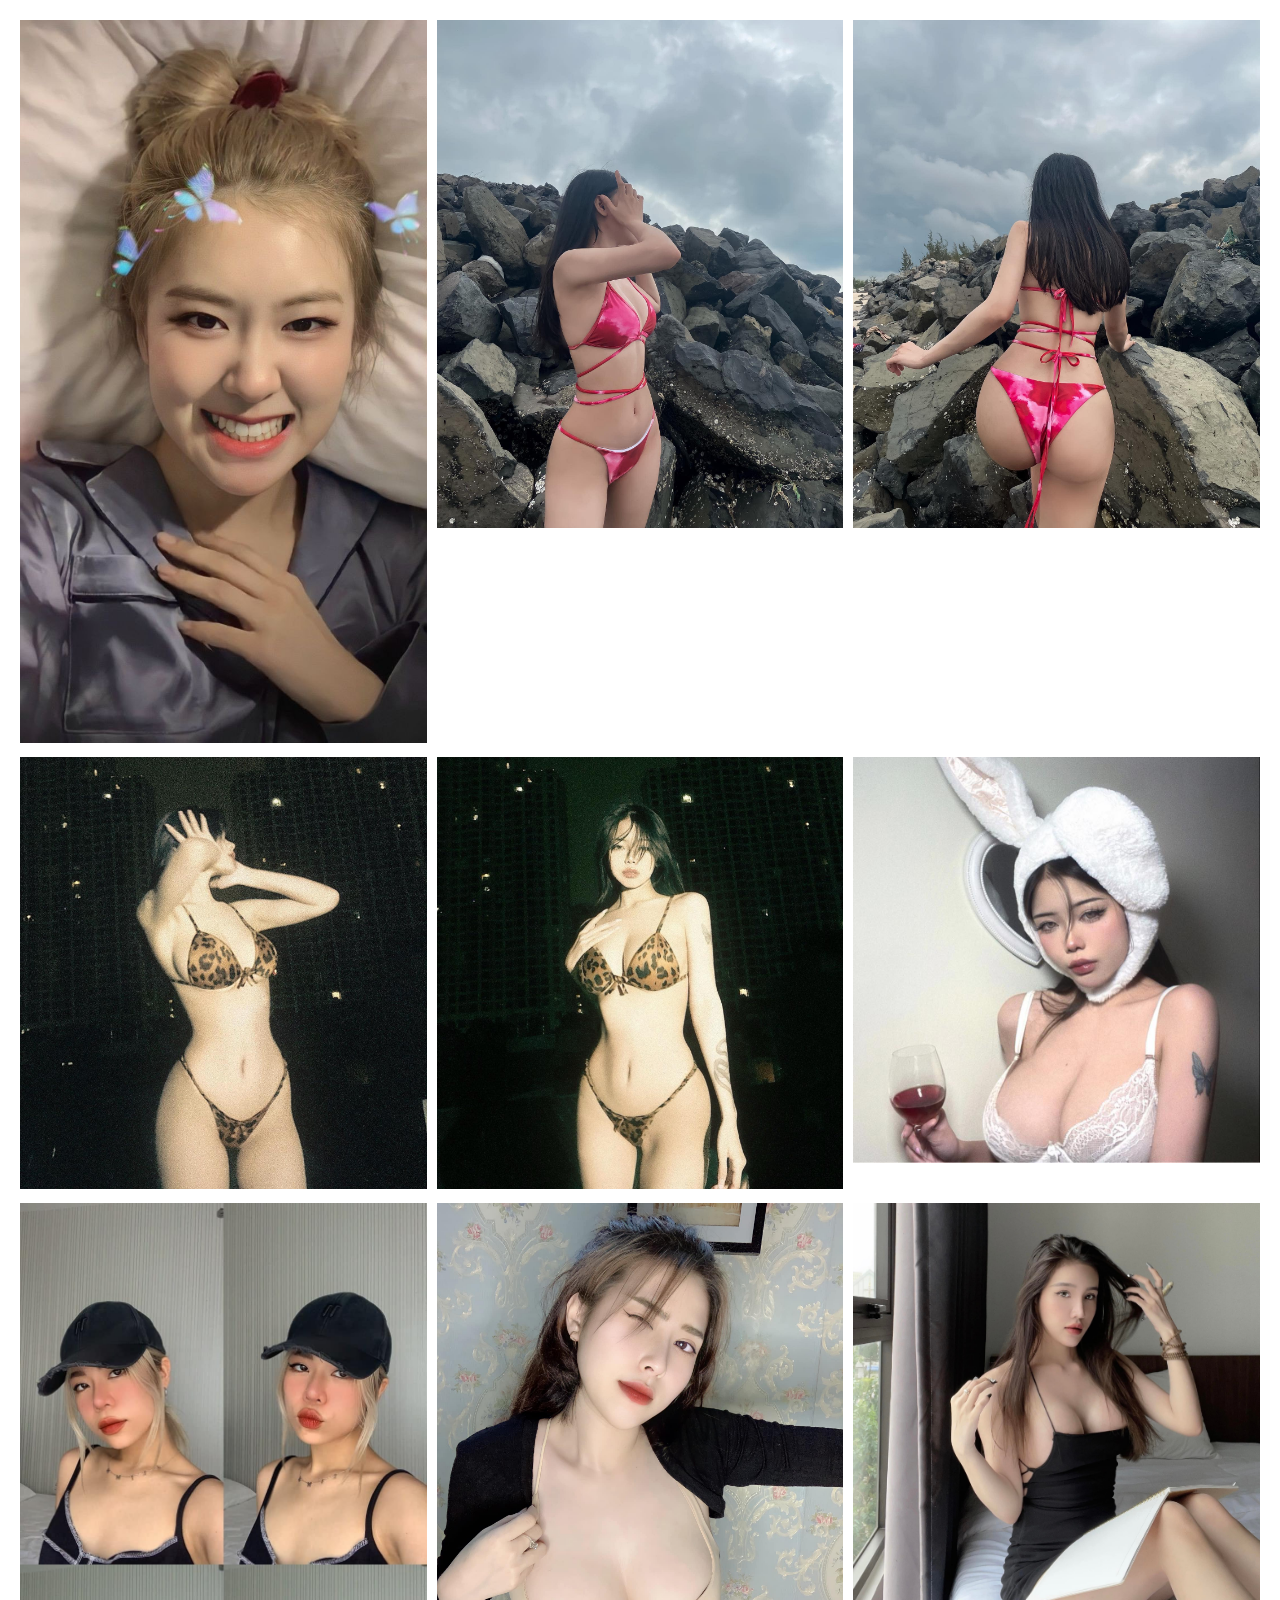
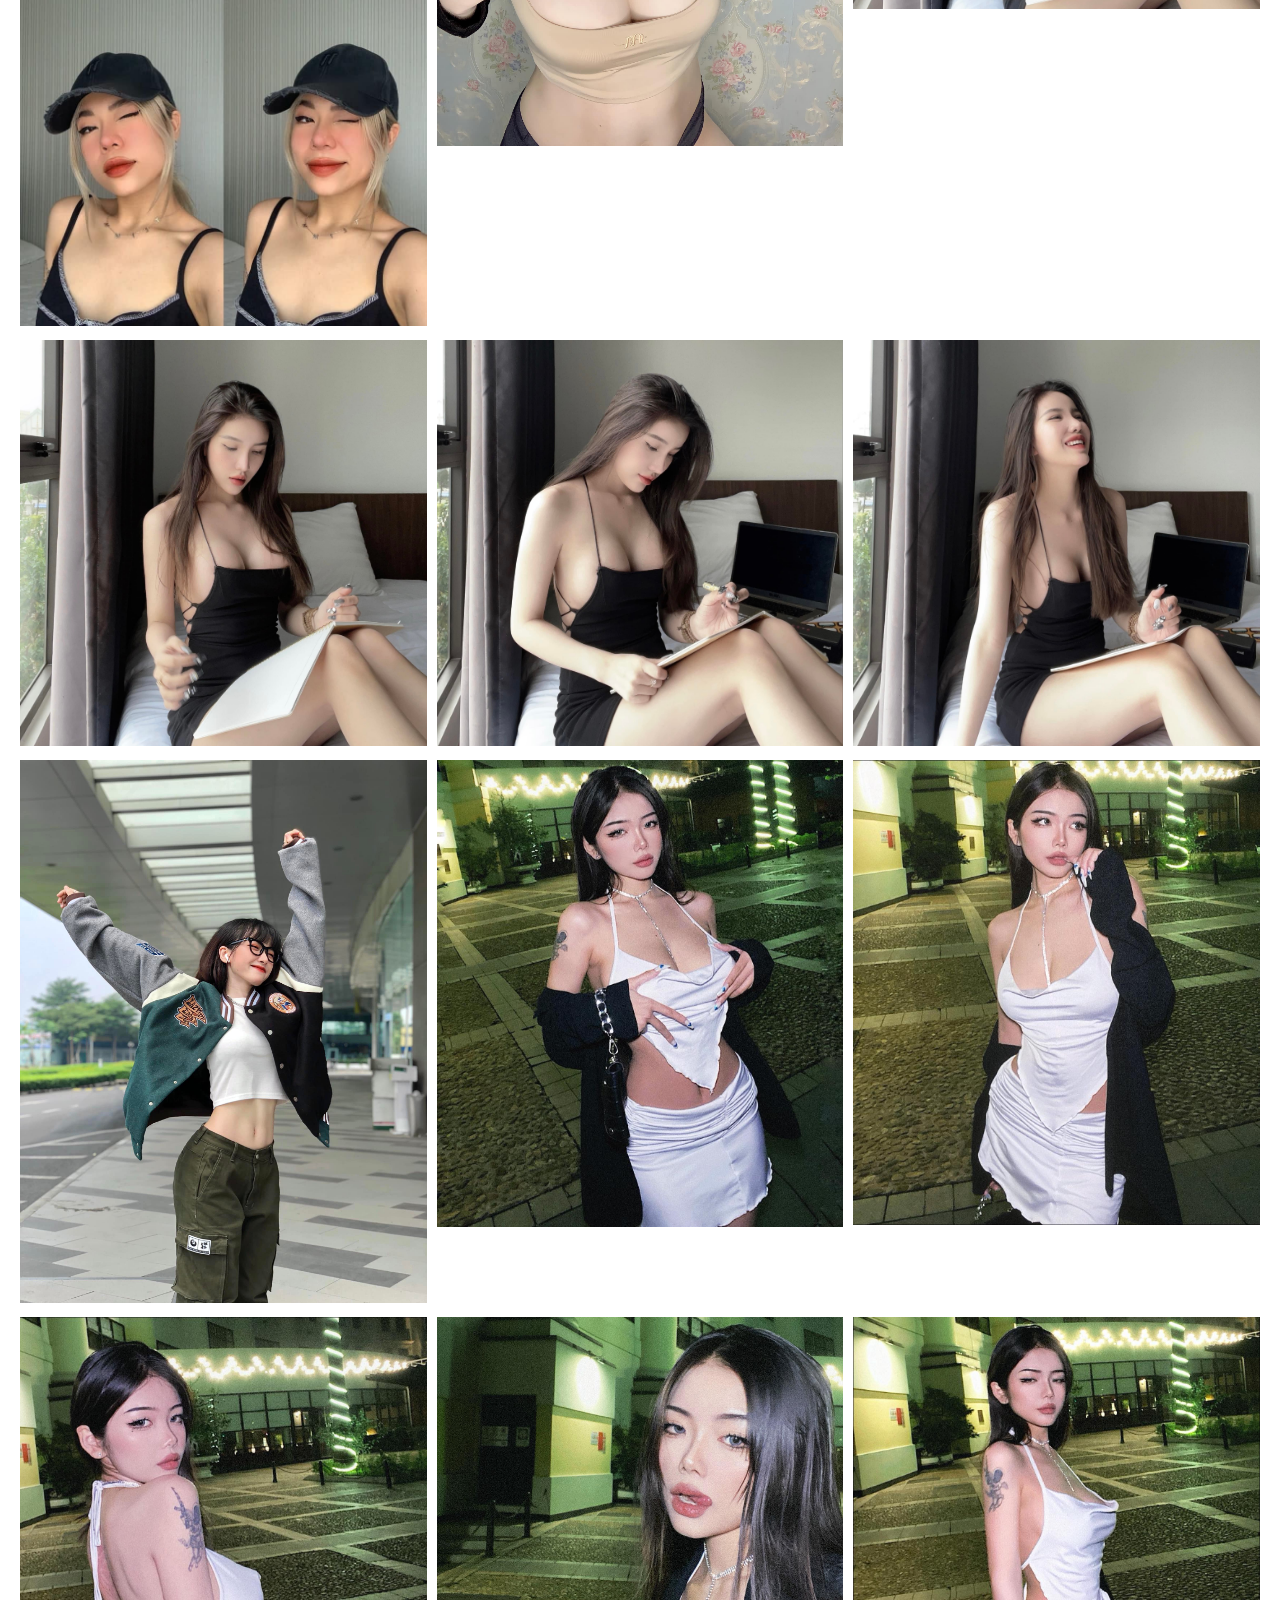
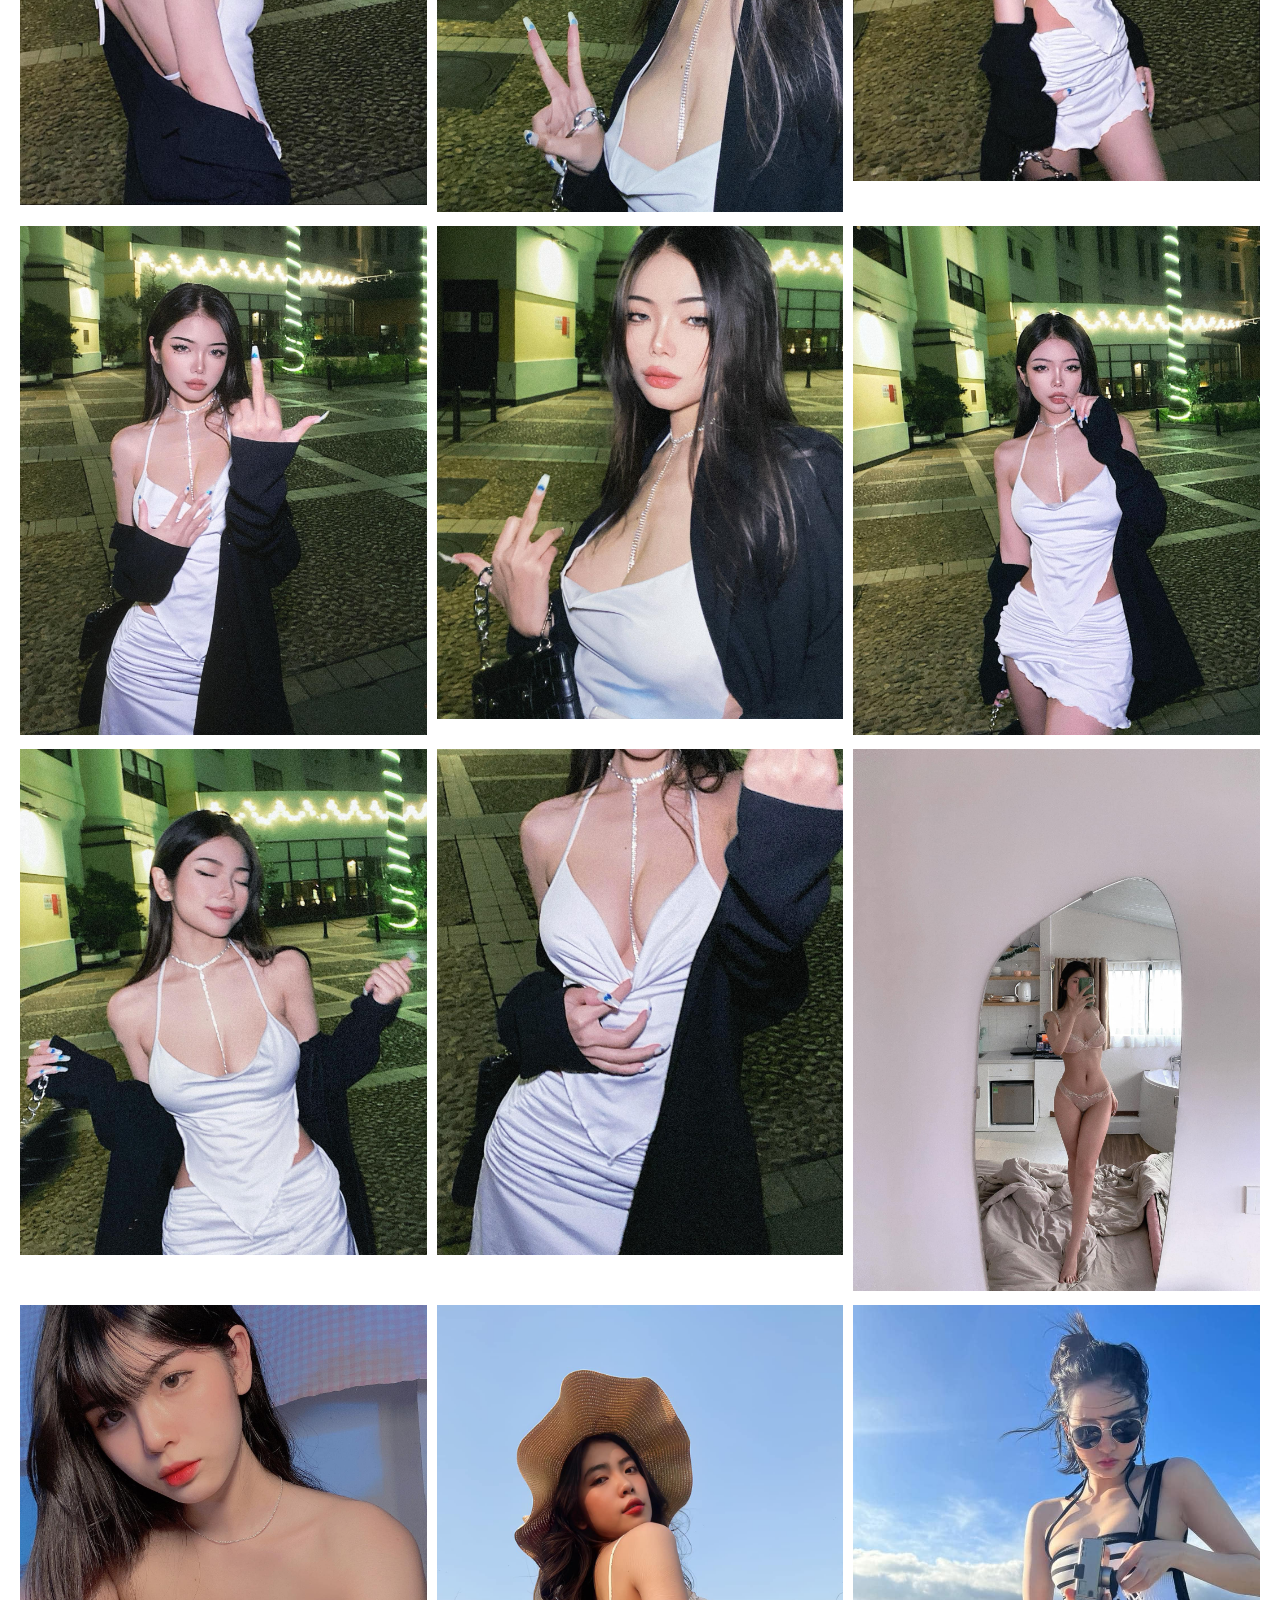
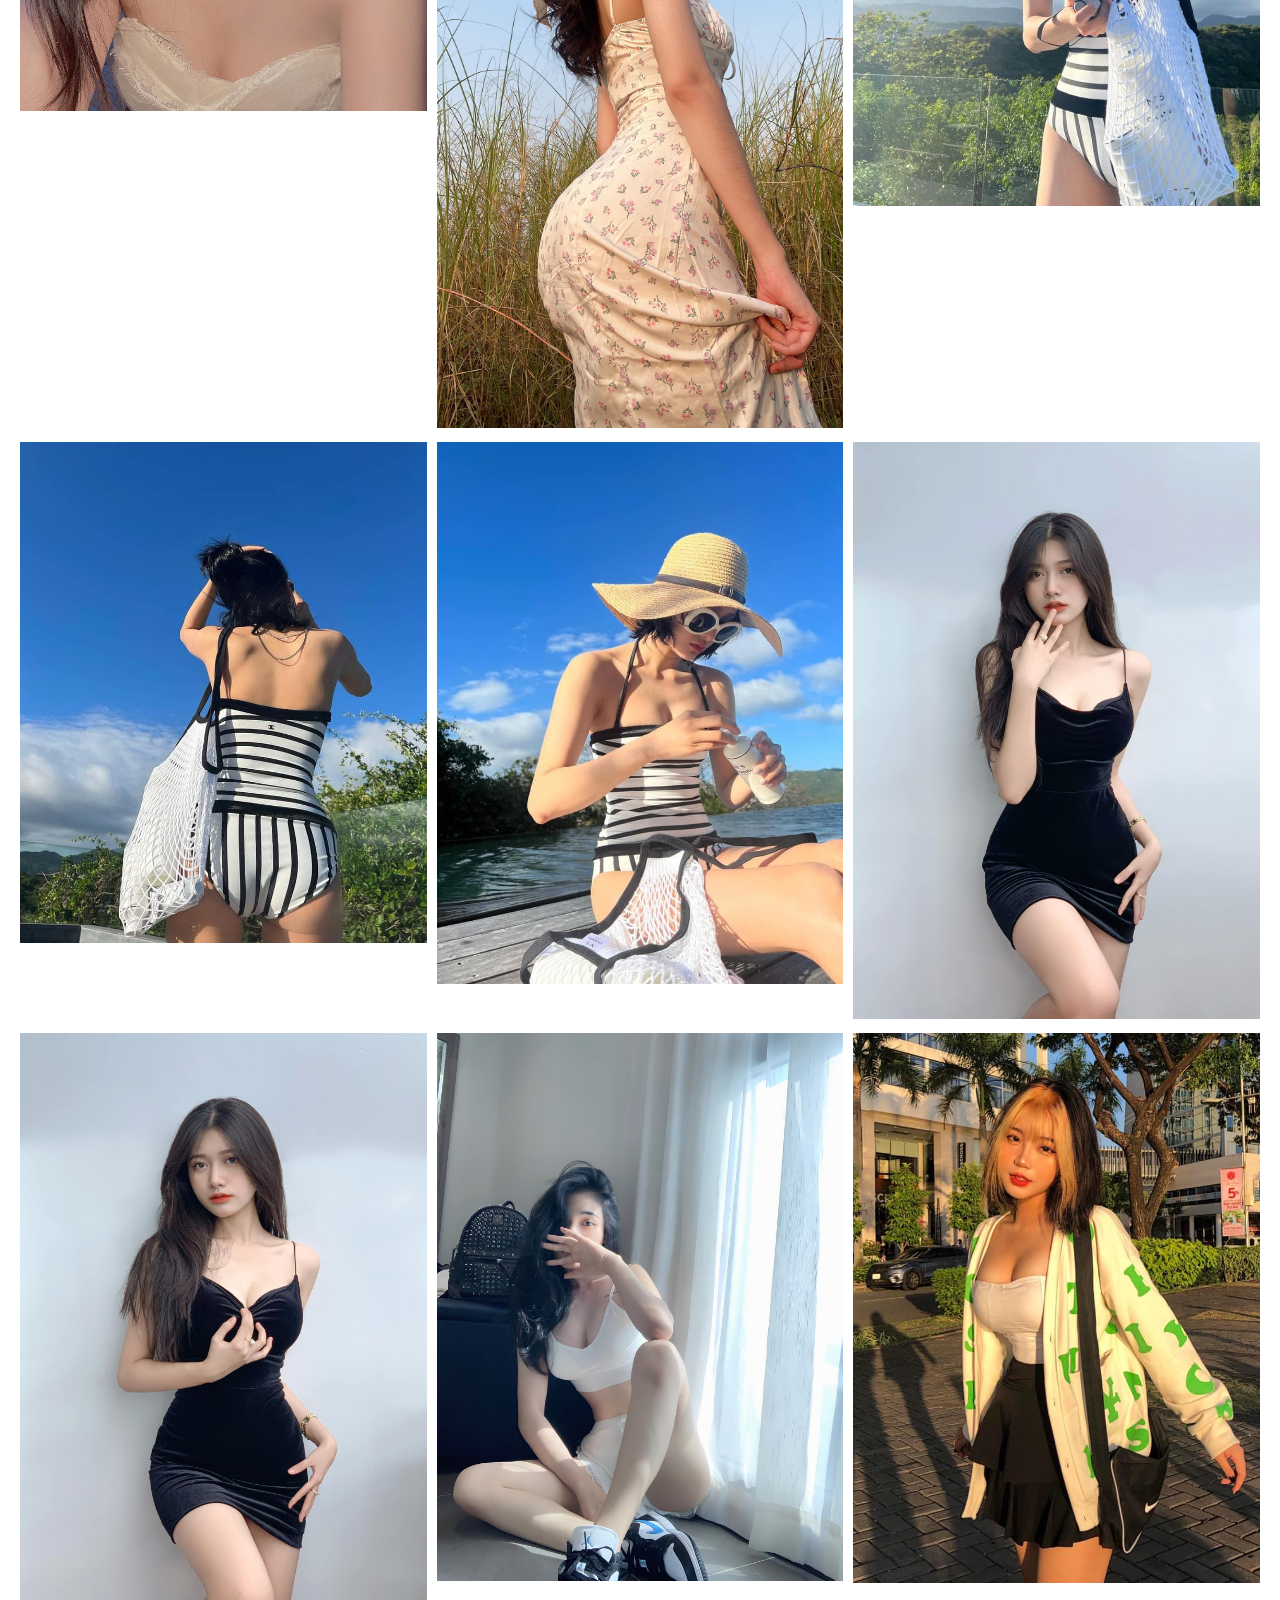
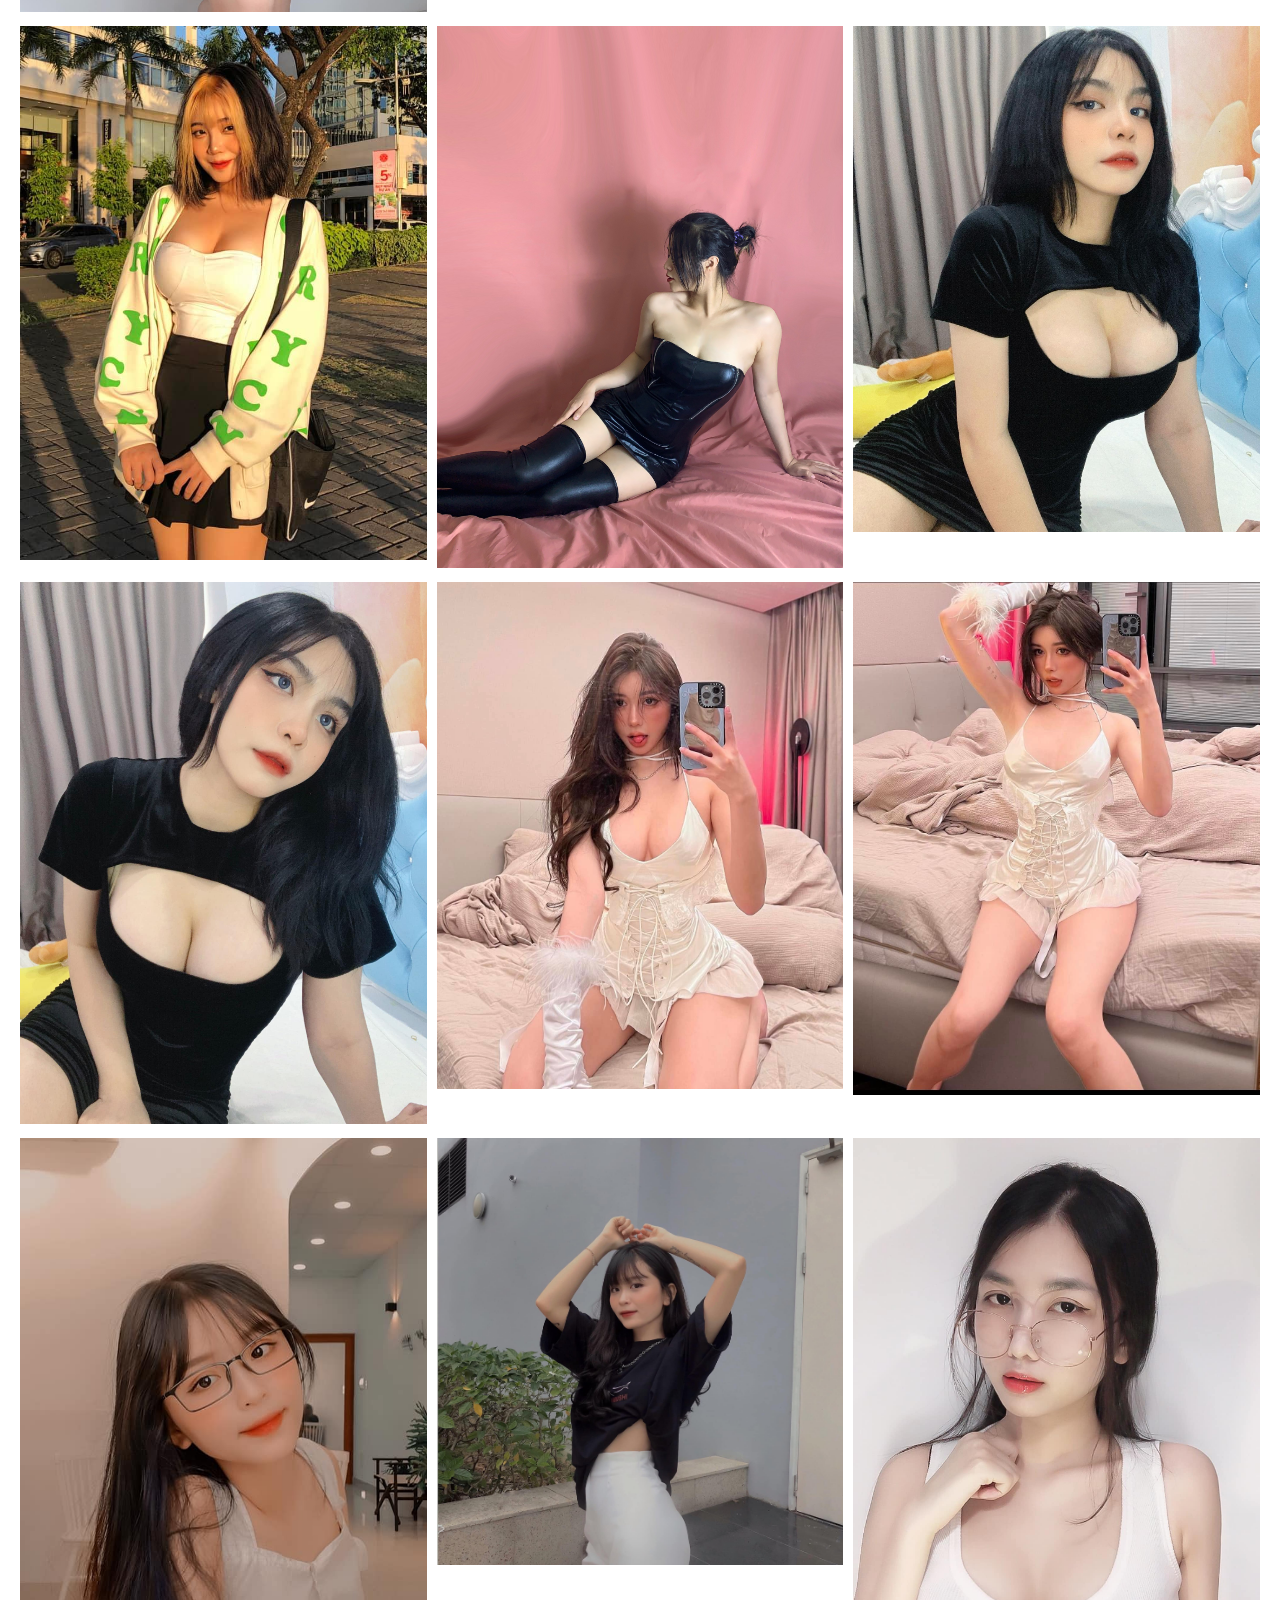
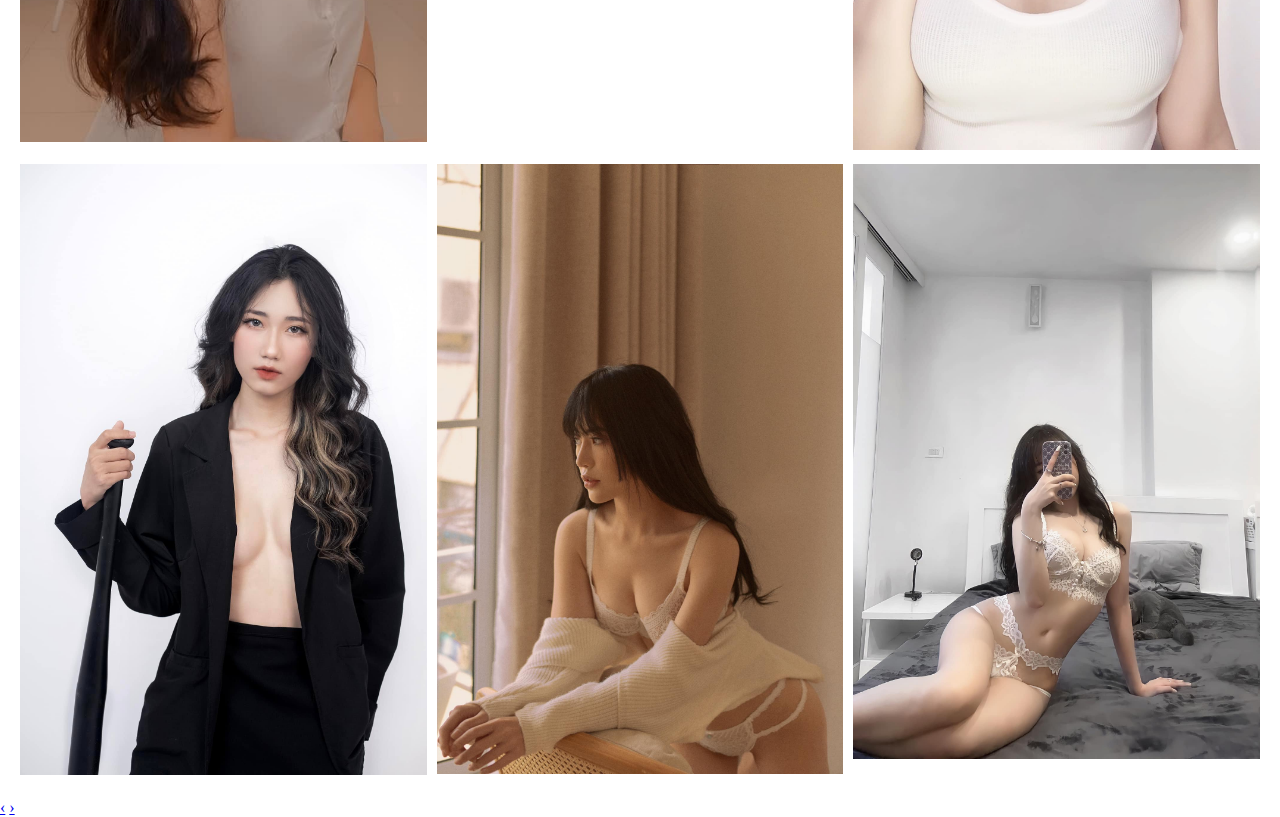
<file: page2.html>
<!DOCTYPE html>
<html lang="en">
  <head>
    <meta charset="UTF-8" />
    <meta http-equiv="X-UA-Compatible" content="IE=edge" />
    <meta name="viewport" content="width=device-width, initial-scale=1.0" />
    <title>Ảnh</title>
    <link rel="stylesheet" href="style.css" />
  </head>
  <body>
    <div class="layout">
      <div class="layout-item">
        <img src="./img/91.jpg" alt="" class="layout-img" />
      </div>
      <div class="layout-item">
        <img src="./img/92.jpg" alt="" class="layout-img" />
      </div>
      <div class="layout-item">
        <img src="./img/93.jpg" alt="" class="layout-img" />
       </div>
         <div class="layout-item">
        <img src="./img/94.jpg" alt="" class="layout-img" />
      </div>
      <div class="layout-item">
        <img src="./img/95.jpg" alt="" class="layout-img" />
      </div>
      <div class="layout-item">
        <img src="./img/96.jpg" alt="" class="layout-img" />
      </div>
       <div class="layout-item">
        <img src="./img/97.jpg" alt="" class="layout-img" />
      </div>
       <div class="layout-item">
        <img src="./img/98.jpg" alt="" class="layout-img" />
      </div>
       <div class="layout-item">
        <img src="./img/99.jpg" alt="" class="layout-img" />
      </div>
       <div class="layout-item">
        <img src="./img/100.jpg" alt="" class="layout-img" />
      </div>
       <div class="layout-item">
        <img src="./img/101.jpg" alt="" class="layout-img" />
      </div>
       <div class="layout-item">
        <img src="./img/102.jpg" alt="" class="layout-img" />
      </div>
       <div class="layout-item">
        <img src="./img/103.jpg" alt="" class="layout-img" />
      </div>
       <div class="layout-item">
        <img src="./img/104.jpg" alt="" class="layout-img" />
      </div>
        <div class="layout-item">
        <img src="./img/105.jpg" alt="" class="layout-img" />
      </div>
        <div class="layout-item">
        <img src="./img/106.jpg" alt="" class="layout-img" />
      </div>
        <div class="layout-item">
        <img src="./img/107.jpg" alt="" class="layout-img" />
      </div>
        <div class="layout-item">
        <img src="./img/108.jpg" alt="" class="layout-img" />
      </div>
        <div class="layout-item">
        <img src="./img/109.jpg" alt="" class="layout-img" />
      </div>
        <div class="layout-item">
        <img src="./img/110.jpg" alt="" class="layout-img" />
      </div>
        <div class="layout-item">
        <img src="./img/111.jpg" alt="" class="layout-img" />
      </div>
        <div class="layout-item">
        <img src="./img/112.jpg" alt="" class="layout-img" />
      </div>
        <div class="layout-item">
        <img src="./img/113.jpg" alt="" class="layout-img" />
      </div>
        <div class="layout-item">
        <img src="./img/114.jpg" alt="" class="layout-img" />
      </div>
      <div class="layout-item">
        <img src="./img/115.jpg" alt="" class="layout-img" />
      </div>
      <div class="layout-item">
        <img src="./img/116.jpg" alt="" class="layout-img" />
      </div>
      <div class="layout-item">
        <img src="./img/117.jpg" alt="" class="layout-img" />
      </div>
      <div class="layout-item">
        <img src="./img/118.jpg" alt="" class="layout-img" />
      </div>
      <div class="layout-item">
        <img src="./img/119.jpg" alt="" class="layout-img" />
      </div>
        <div class="layout-item">
        <img src="./img/120.jpg" alt="" class="layout-img" />
      </div>
        <div class="layout-item">
        <img src="./img/121.jpg" alt="" class="layout-img" />
      </div>
        <div class="layout-item">
        <img src="./img/122.jpg" alt="" class="layout-img" />
      </div>
        <div class="layout-item">
        <img src="./img/123.jpg" alt="" class="layout-img" />
      </div>
        <div class="layout-item">
        <img src="./img/124.jpg" alt="" class="layout-img" />
      </div>
        <div class="layout-item">
        <img src="./img/125.jpg" alt="" class="layout-img" />
      </div>
        <div class="layout-item">
        <img src="./img/126.jpg" alt="" class="layout-img" />
      </div>
        <div class="layout-item">
        <img src="./img/127.jpg" alt="" class="layout-img" />
      </div>
        <div class="layout-item">
        <img src="./img/128.jpg" alt="" class="layout-img" />
      </div>
        <div class="layout-item">
        <img src="./img/129.jpg" alt="" class="layout-img" />
      </div>
        <div class="layout-item">
        <img src="./img/130.jpg" alt="" class="layout-img" />
      </div>
        <div class="layout-item">
        <img src="./img/131.jpg" alt="" class="layout-img" />
      </div>
        <div class="layout-item">
        <img src="./img/132.jpg" alt="" class="layout-img" />
      </div>
        <div class="layout-item">
        <img src="./img/133.jpg" alt="" class="layout-img" />
      </div>
      <div class="layout-item">
        <img src="./img/134.jpg" alt="" class="layout-img" />
      </div>
      <div class="layout-item">
        <img src="./img/135.jpg" alt="" class="layout-img" />
      </div>
    </div>
    <div class="nav">
      <a href="./page1.html" class="previous round">‹</a>
      <a href="#" class="next round">›</a>
    </div>
  </body>
</html>
</file>
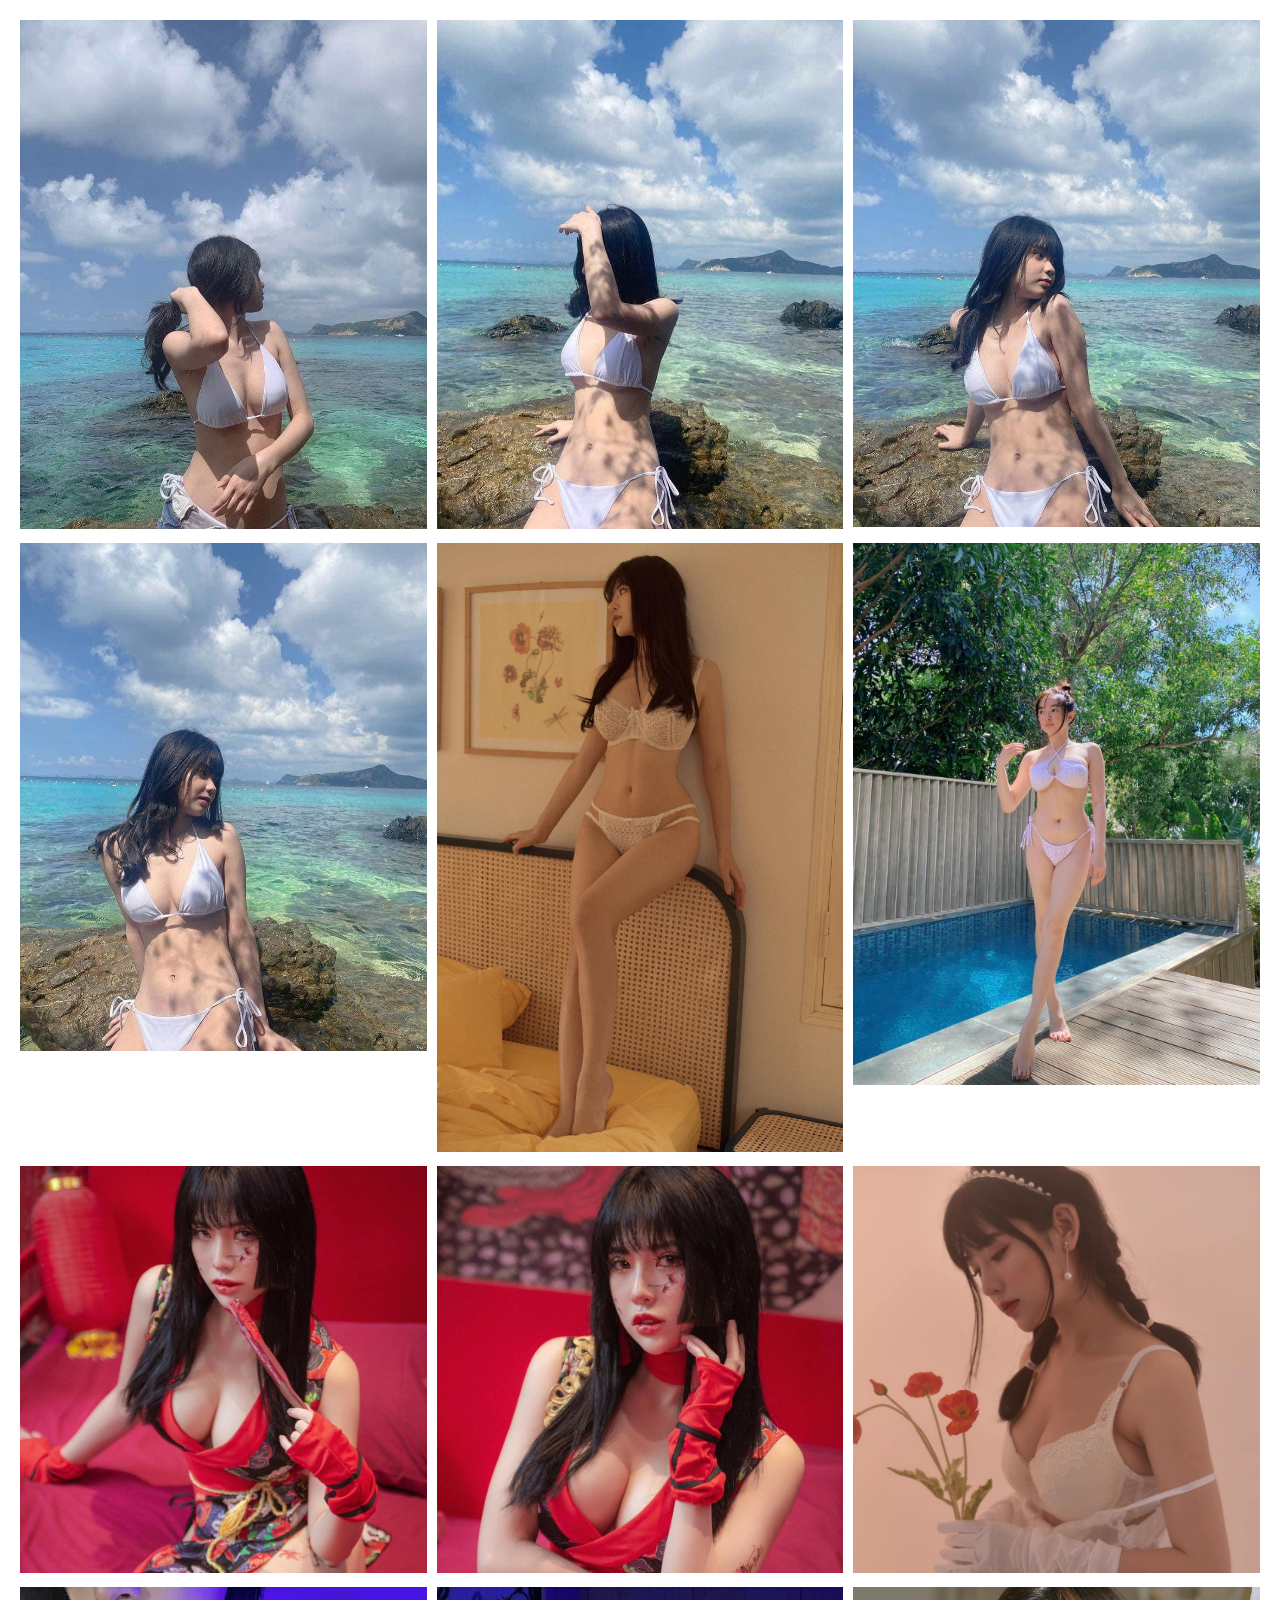
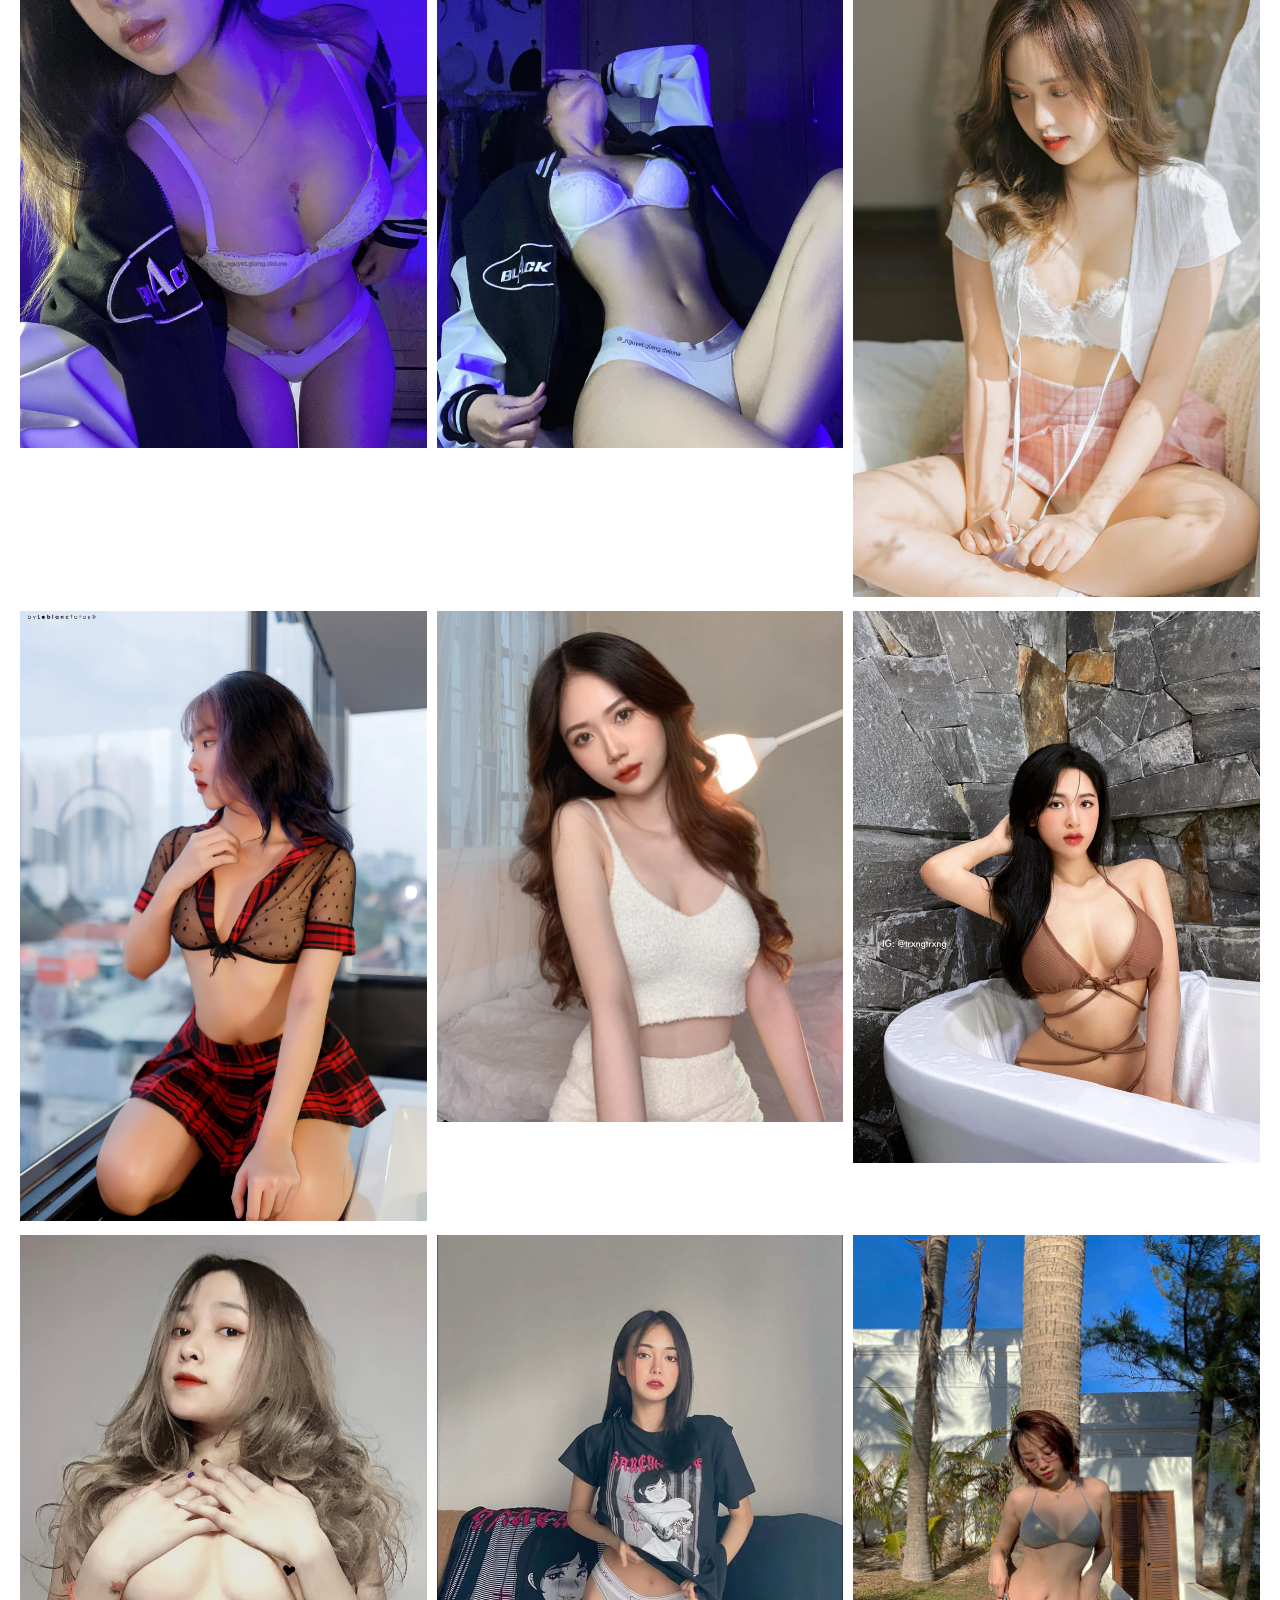
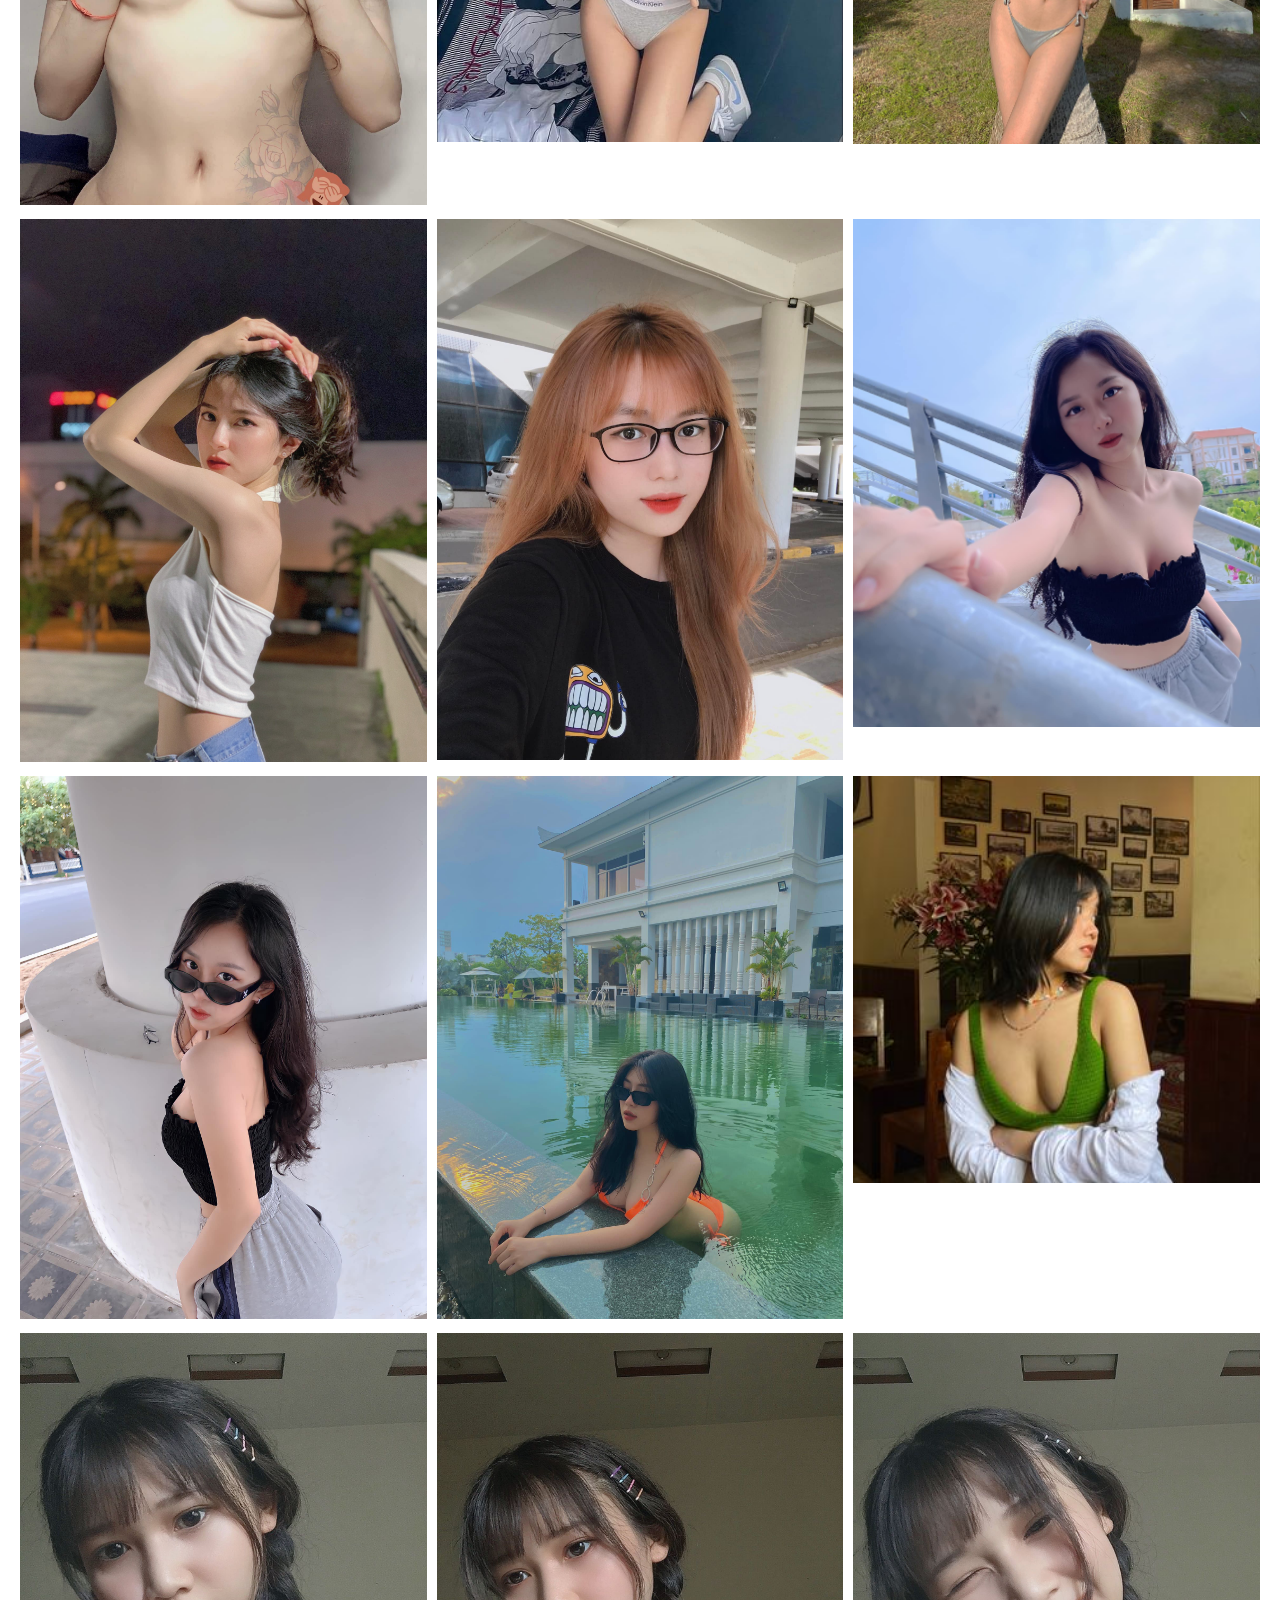
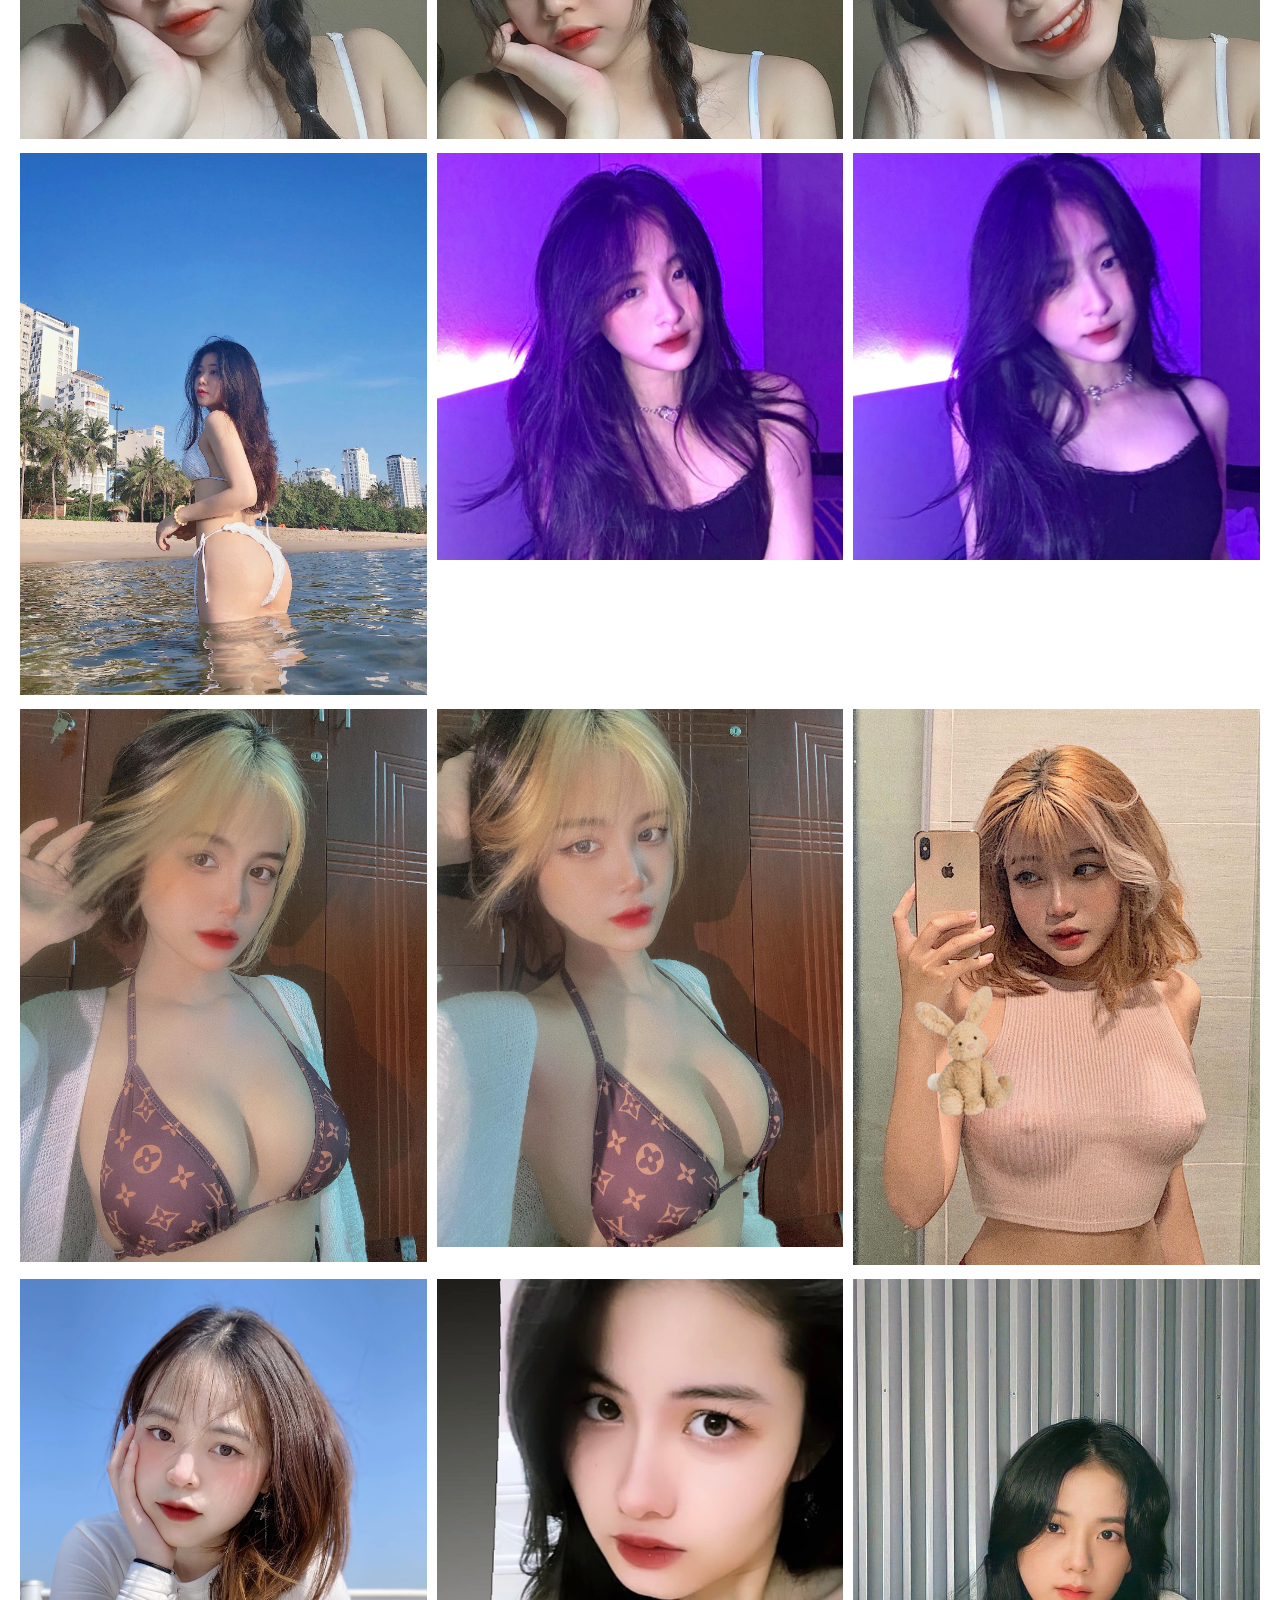
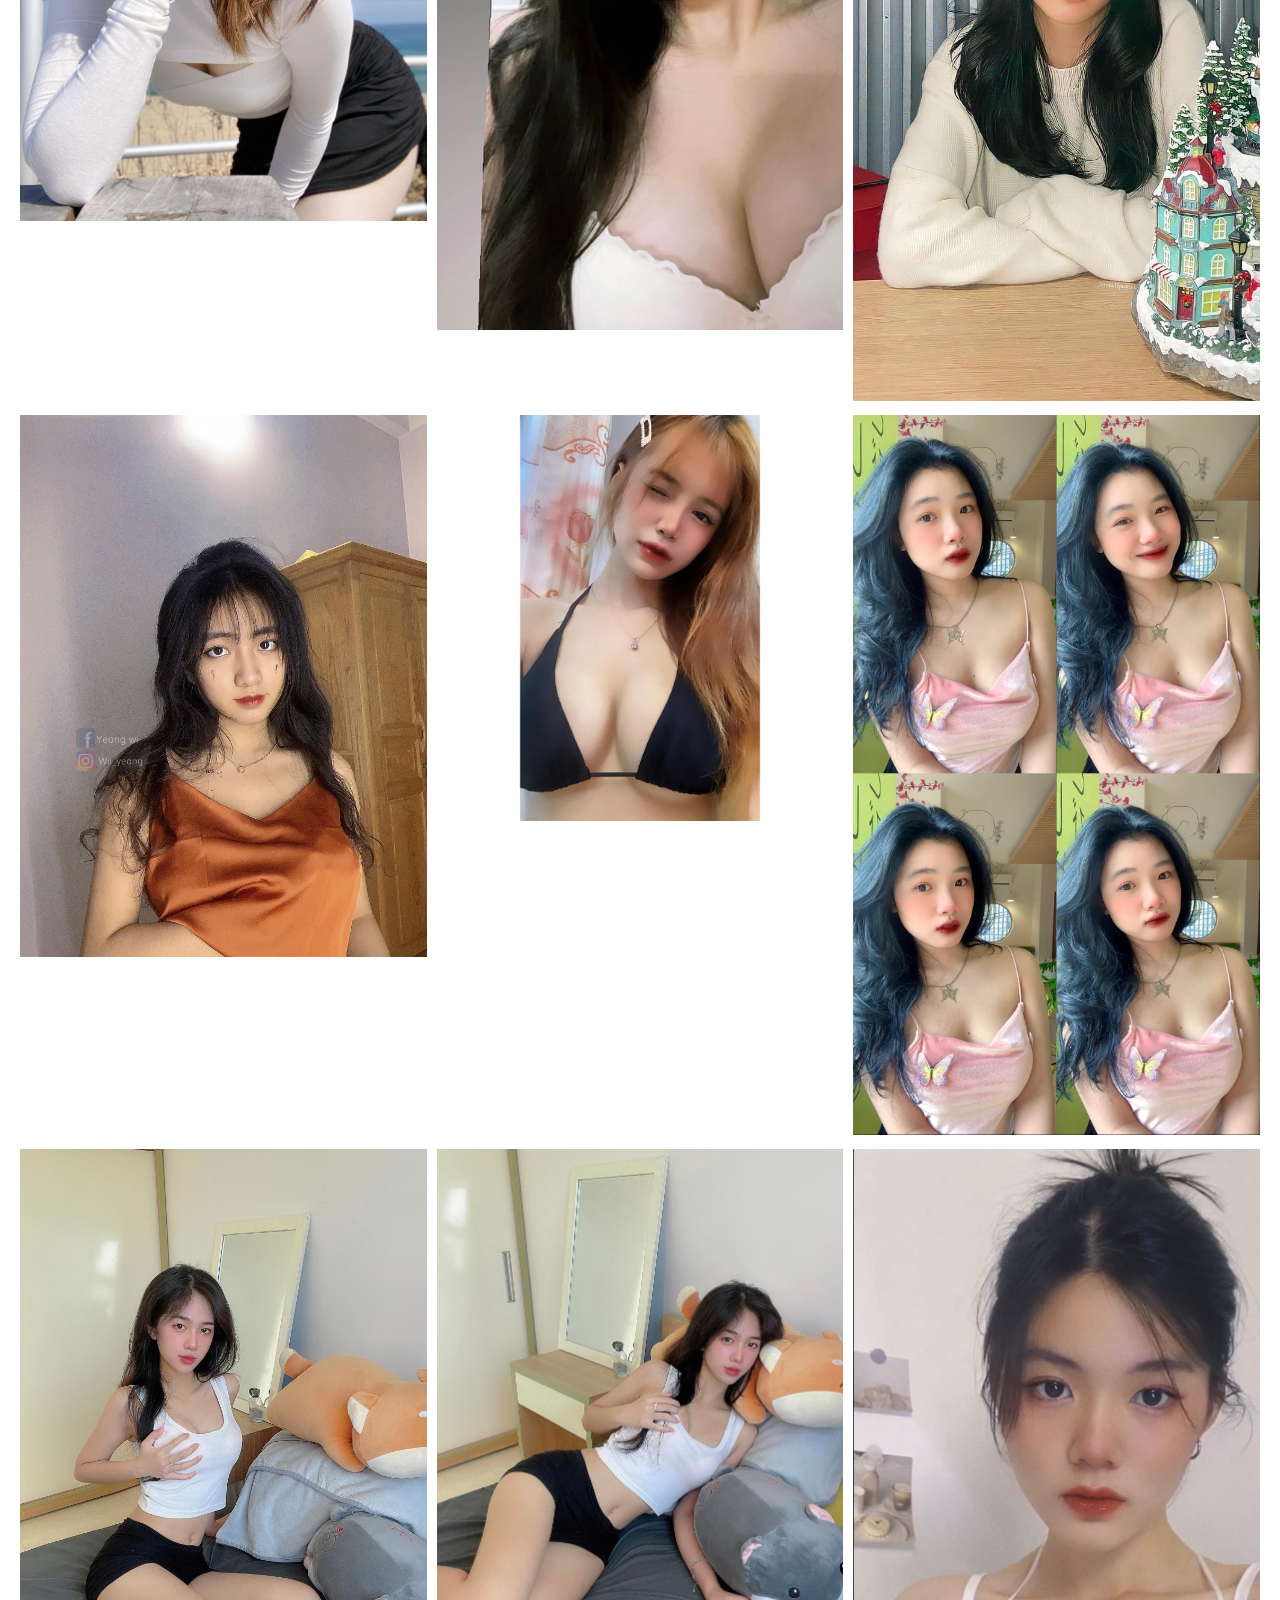
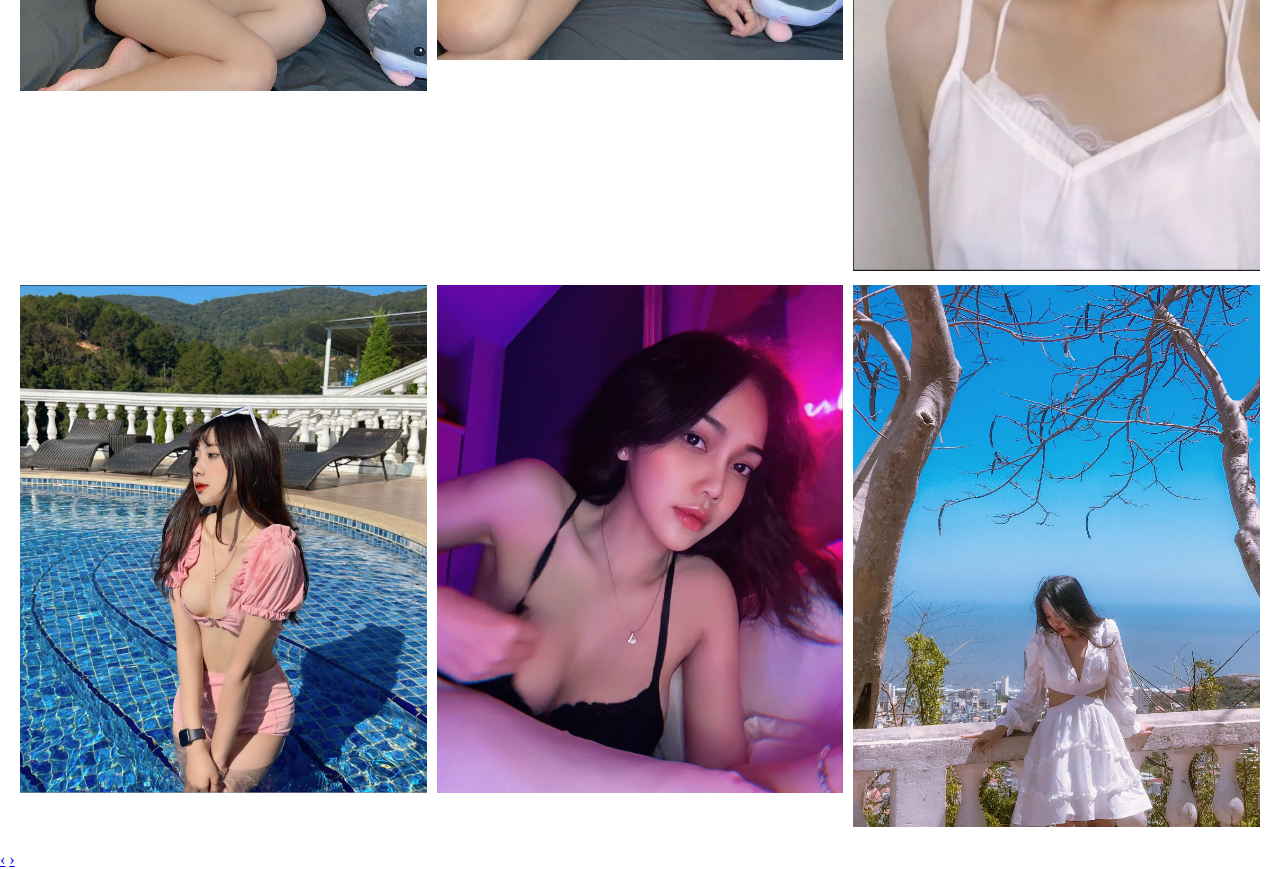
<file: page3.html>
<!DOCTYPE html>
<html lang="en">
  <head>
    <meta charset="UTF-8" />
    <meta http-equiv="X-UA-Compatible" content="IE=edge" />
    <meta name="viewport" content="width=device-width, initial-scale=1.0" />
    <title>Ảnh</title>
    <link rel="stylesheet" href="style.css" />
  </head>
  <body>
    <div class="layout">
      <div class="layout-item">
        <img src="./img/136.jpg" alt="" class="layout-img" />
      </div>
      <div class="layout-item">
        <img src="./img/137.jpg" alt="" class="layout-img" />
      </div>
      <div class="layout-item">
        <img src="./img/138.jpg" alt="" class="layout-img" />
       </div>
         <div class="layout-item">
        <img src="./img/139.jpg" alt="" class="layout-img" />
      </div>
      <div class="layout-item">
        <img src="./img/140.jpg" alt="" class="layout-img" />
      </div>
      <div class="layout-item">
        <img src="./img/141.jpg" alt="" class="layout-img" />
      </div>
       <div class="layout-item">
        <img src="./img/142.jpg" alt="" class="layout-img" />
      </div>
       <div class="layout-item">
        <img src="./img/143.jpg" alt="" class="layout-img" />
      </div>
       <div class="layout-item">
        <img src="./img/144.jpg" alt="" class="layout-img" />
      </div>
       <div class="layout-item">
        <img src="./img/145.jpg" alt="" class="layout-img" />
      </div>
       <div class="layout-item">
        <img src="./img/146.jpg" alt="" class="layout-img" />
      </div>
       <div class="layout-item">
        <img src="./img/147.jpg" alt="" class="layout-img" />
      </div>
       <div class="layout-item">
        <img src="./img/148.jpg" alt="" class="layout-img" />
      </div>
       <div class="layout-item">
        <img src="./img/149.jpg" alt="" class="layout-img" />
      </div>
        <div class="layout-item">
        <img src="./img/150.jpg" alt="" class="layout-img" />
      </div>
        <div class="layout-item">
        <img src="./img/151.jpg" alt="" class="layout-img" />
      </div>
        <div class="layout-item">
        <img src="./img/152.jpg" alt="" class="layout-img" />
      </div>
        <div class="layout-item">
        <img src="./img/153.jpg" alt="" class="layout-img" />
      </div>
        <div class="layout-item">
        <img src="./img/154.jpg" alt="" class="layout-img" />
      </div>
        <div class="layout-item">
        <img src="./img/155.jpg" alt="" class="layout-img" />
      </div>
        <div class="layout-item">
        <img src="./img/156.jpg" alt="" class="layout-img" />
      </div>
        <div class="layout-item">
        <img src="./img/157.jpg" alt="" class="layout-img" />
      </div>
        <div class="layout-item">
        <img src="./img/158.jpg" alt="" class="layout-img" />
      </div>
        <div class="layout-item">
        <img src="./img/159.jpg" alt="" class="layout-img" />
      </div>
      <div class="layout-item">
        <img src="./img/160.jpg" alt="" class="layout-img" />
      </div>
      <div class="layout-item">
        <img src="./img/161.jpg" alt="" class="layout-img" />
      </div>
      <div class="layout-item">
        <img src="./img/162.jpg" alt="" class="layout-img" />
      </div>
      <div class="layout-item">
        <img src="./img/163.jpg" alt="" class="layout-img" />
      </div>
      <div class="layout-item">
        <img src="./img/164.jpg" alt="" class="layout-img" />
      </div>
        <div class="layout-item">
        <img src="./img/165.jpg" alt="" class="layout-img" />
      </div>
        <div class="layout-item">
        <img src="./img/166.jpg" alt="" class="layout-img" />
      </div>
        <div class="layout-item">
        <img src="./img/167.jpg" alt="" class="layout-img" />
      </div>
        <div class="layout-item">
        <img src="./img/168.jpg" alt="" class="layout-img" />
      </div>
        <div class="layout-item">
        <img src="./img/169.jpg" alt="" class="layout-img" />
      </div>
        <div class="layout-item">
        <img src="./img/170.jpg" alt="" class="layout-img" />
      </div>
        <div class="layout-item">
        <img src="./img/171.jpg" alt="" class="layout-img" />
      </div>
        <div class="layout-item">
        <img src="./img/172.jpg" alt="" class="layout-img" />
      </div>
        <div class="layout-item">
        <img src="./img/173.jpg" alt="" class="layout-img" />
      </div>
        <div class="layout-item">
        <img src="./img/174.jpg" alt="" class="layout-img" />
      </div>
        <div class="layout-item">
        <img src="./img/175.jpg" alt="" class="layout-img" />
      </div>
        <div class="layout-item">
        <img src="./img/176.jpg" alt="" class="layout-img" />
      </div>
        <div class="layout-item">
        <img src="./img/177.jpg" alt="" class="layout-img" />
      </div>
        <div class="layout-item">
        <img src="./img/178.jpg" alt="" class="layout-img" />
      </div>
      <div class="layout-item">
        <img src="./img/179.jpg" alt="" class="layout-img" />
      </div>
      <div class="layout-item">
        <img src="./img/180.jpg" alt="" class="layout-img" />
      </div>
    </div>
    <div class="nav">
      <a href="./page2.html" class="previous round">‹</a>
      <a href="./page4.html" class="next round">›</a>
    </div>
  </body>
</html>
</file>
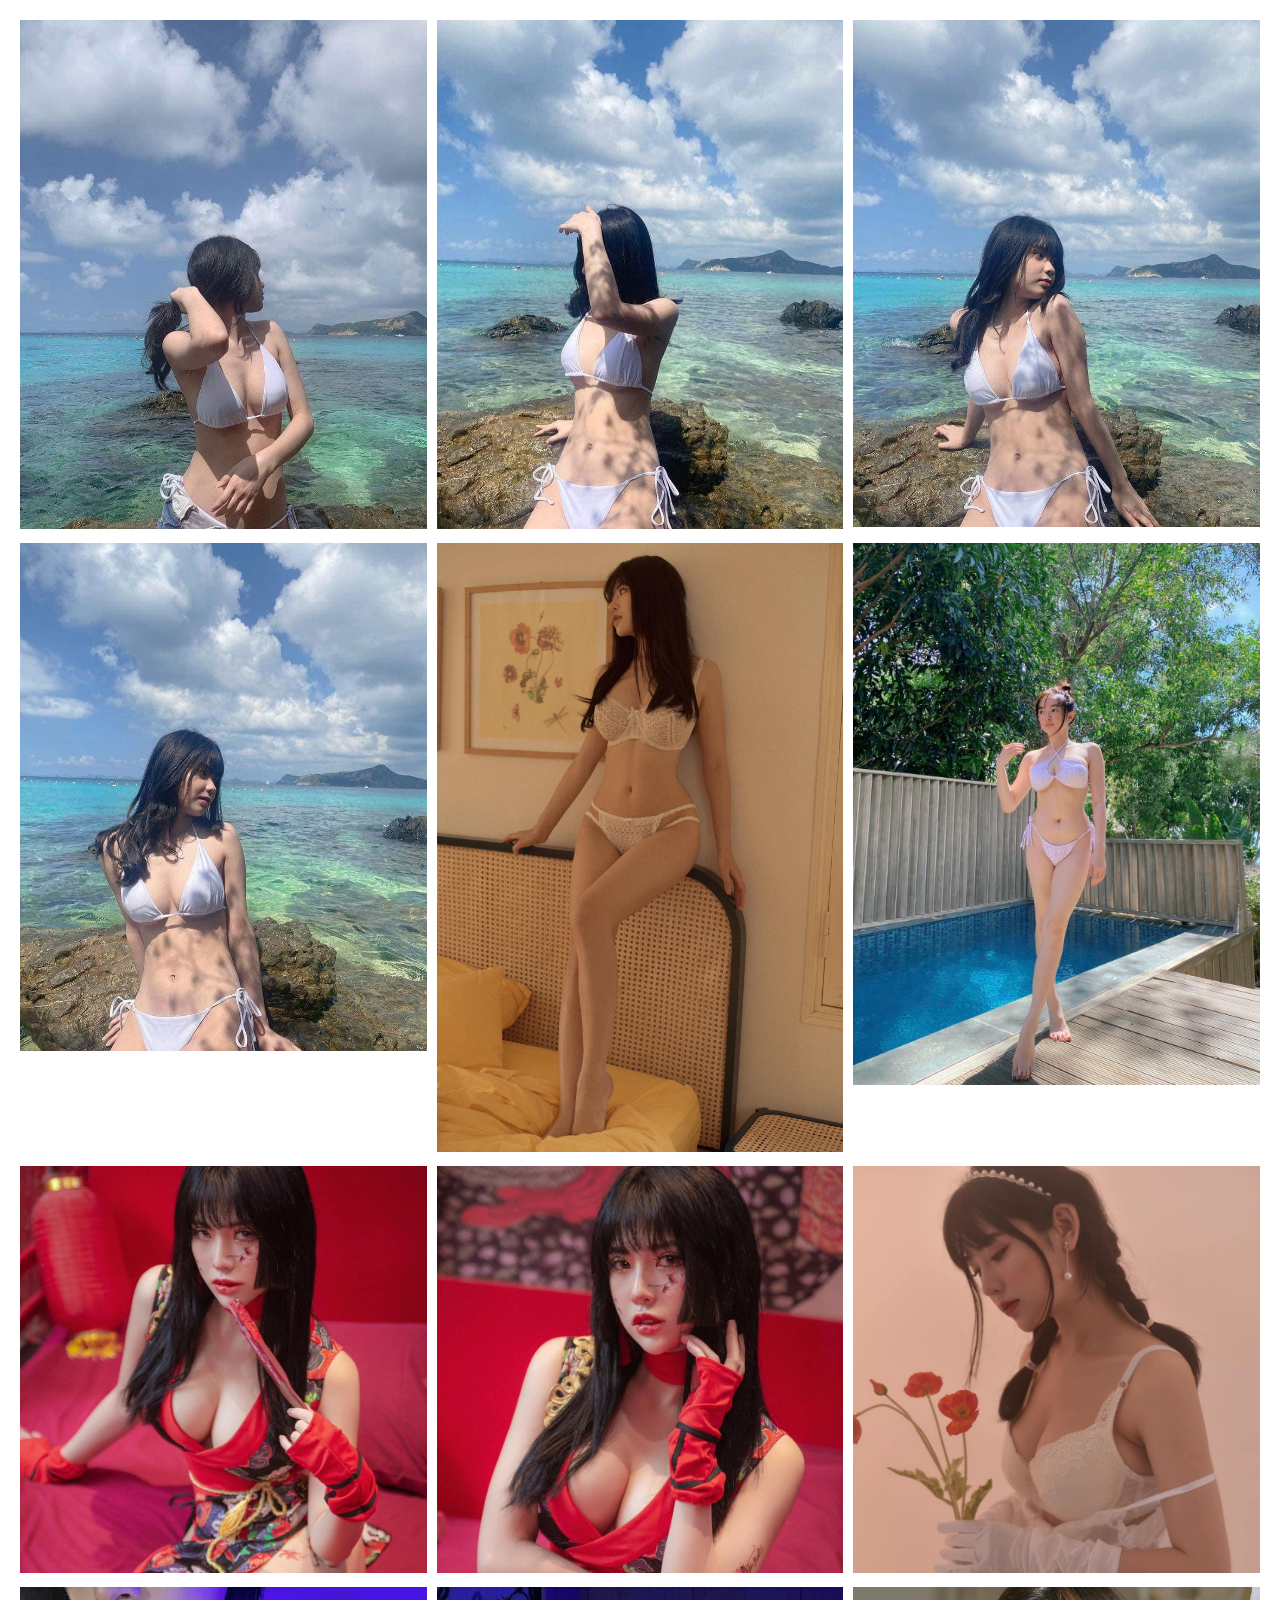
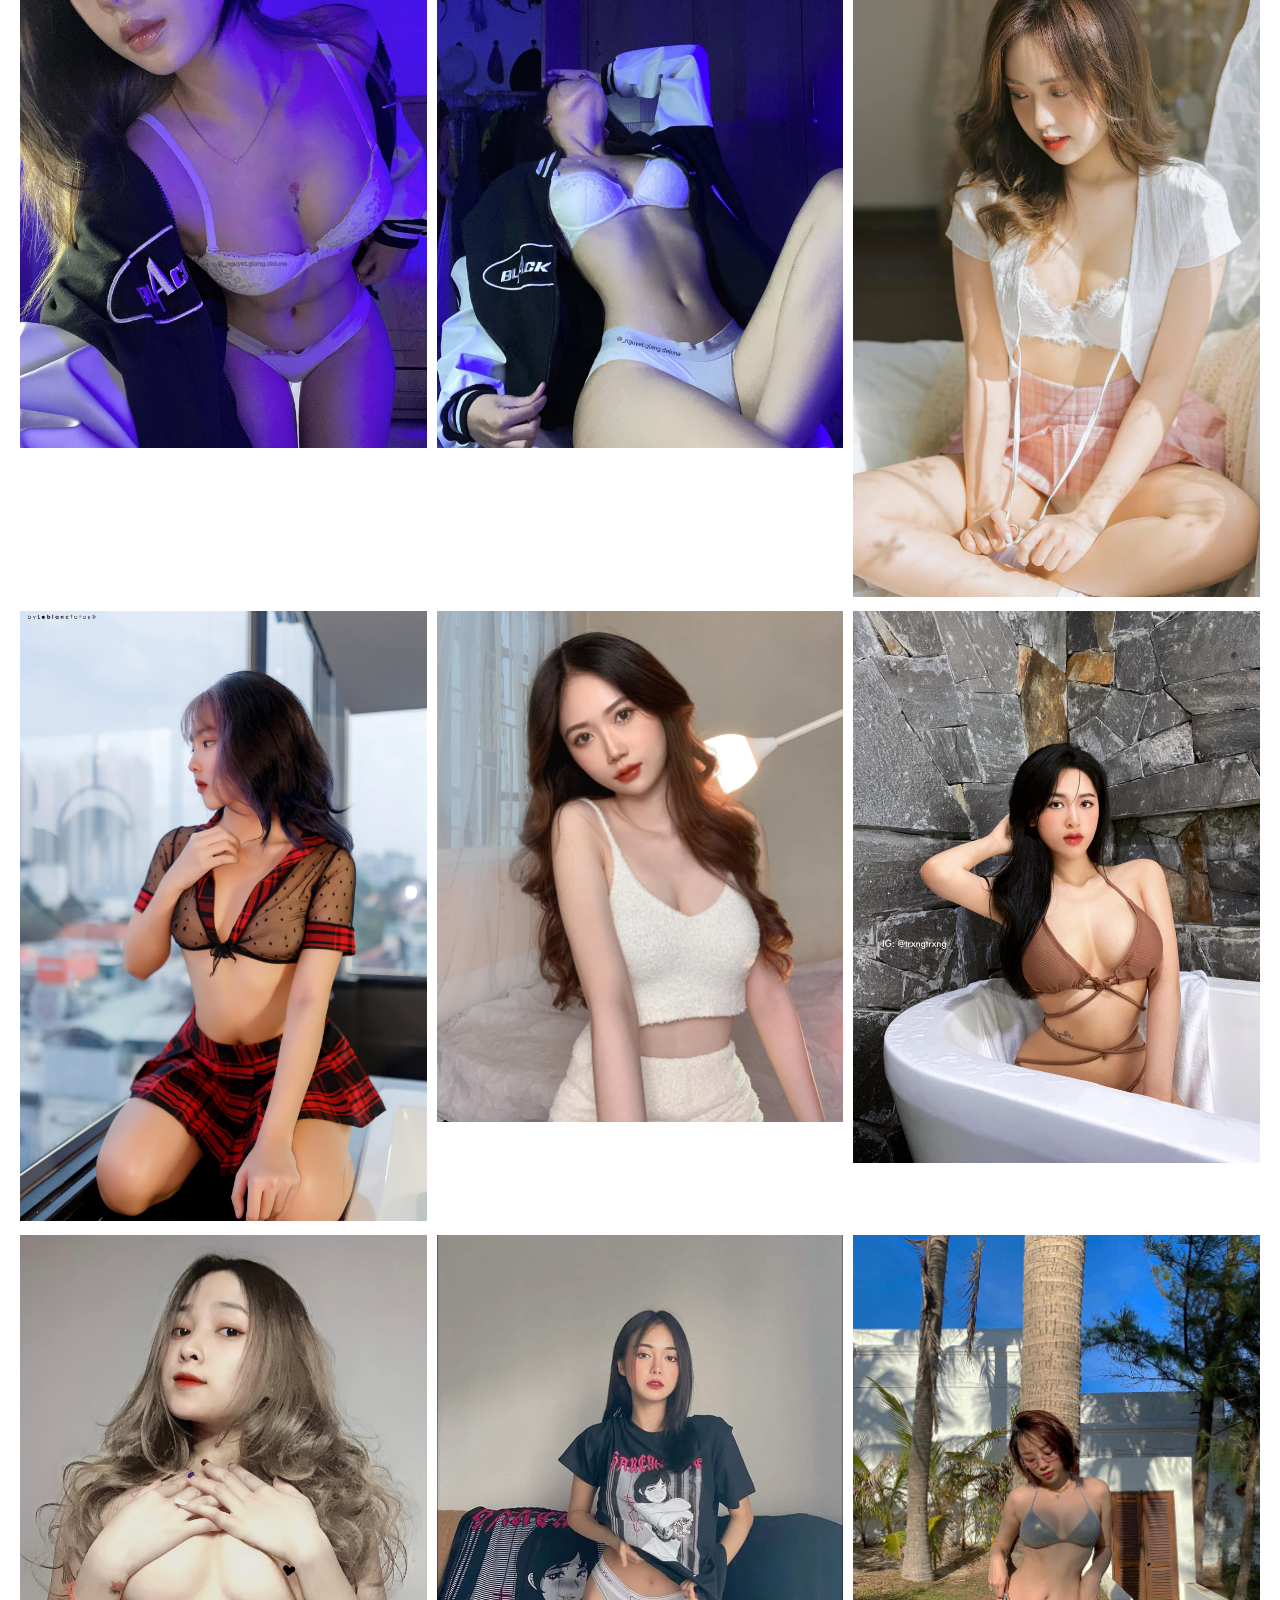
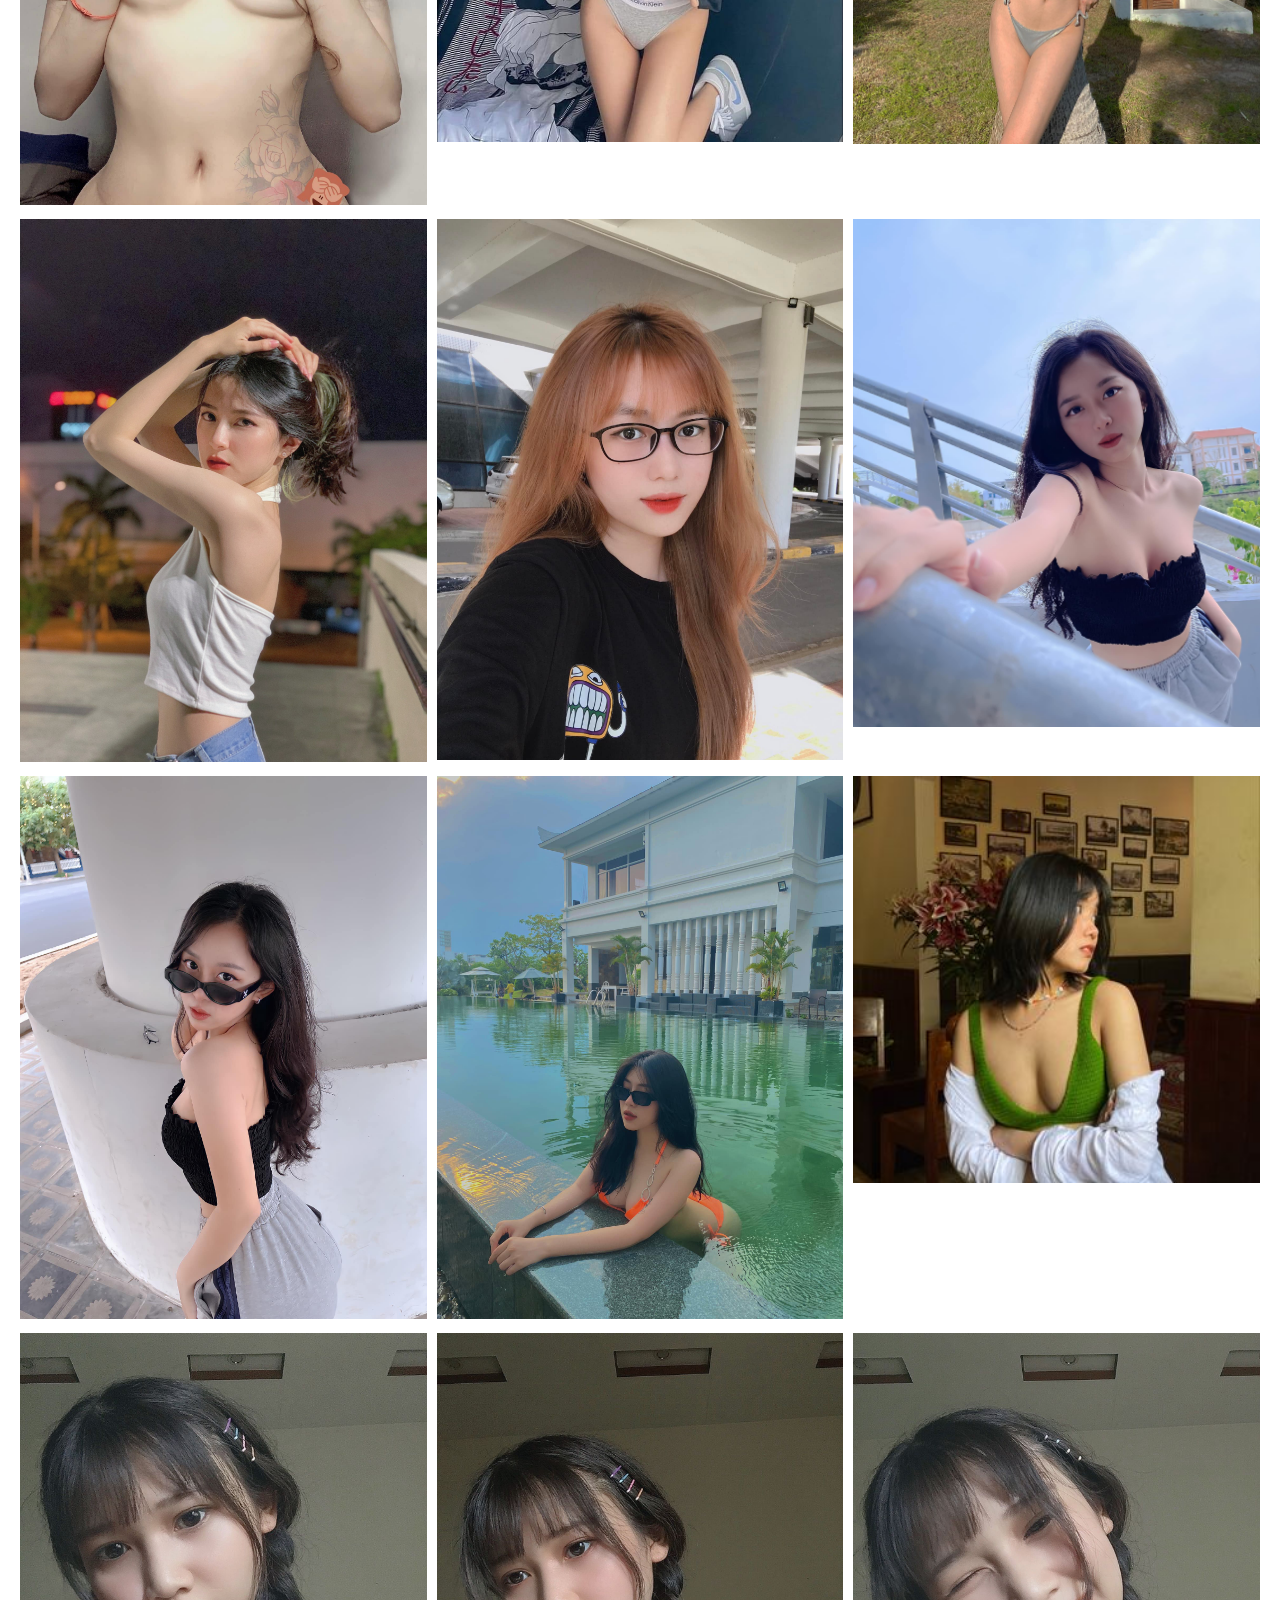
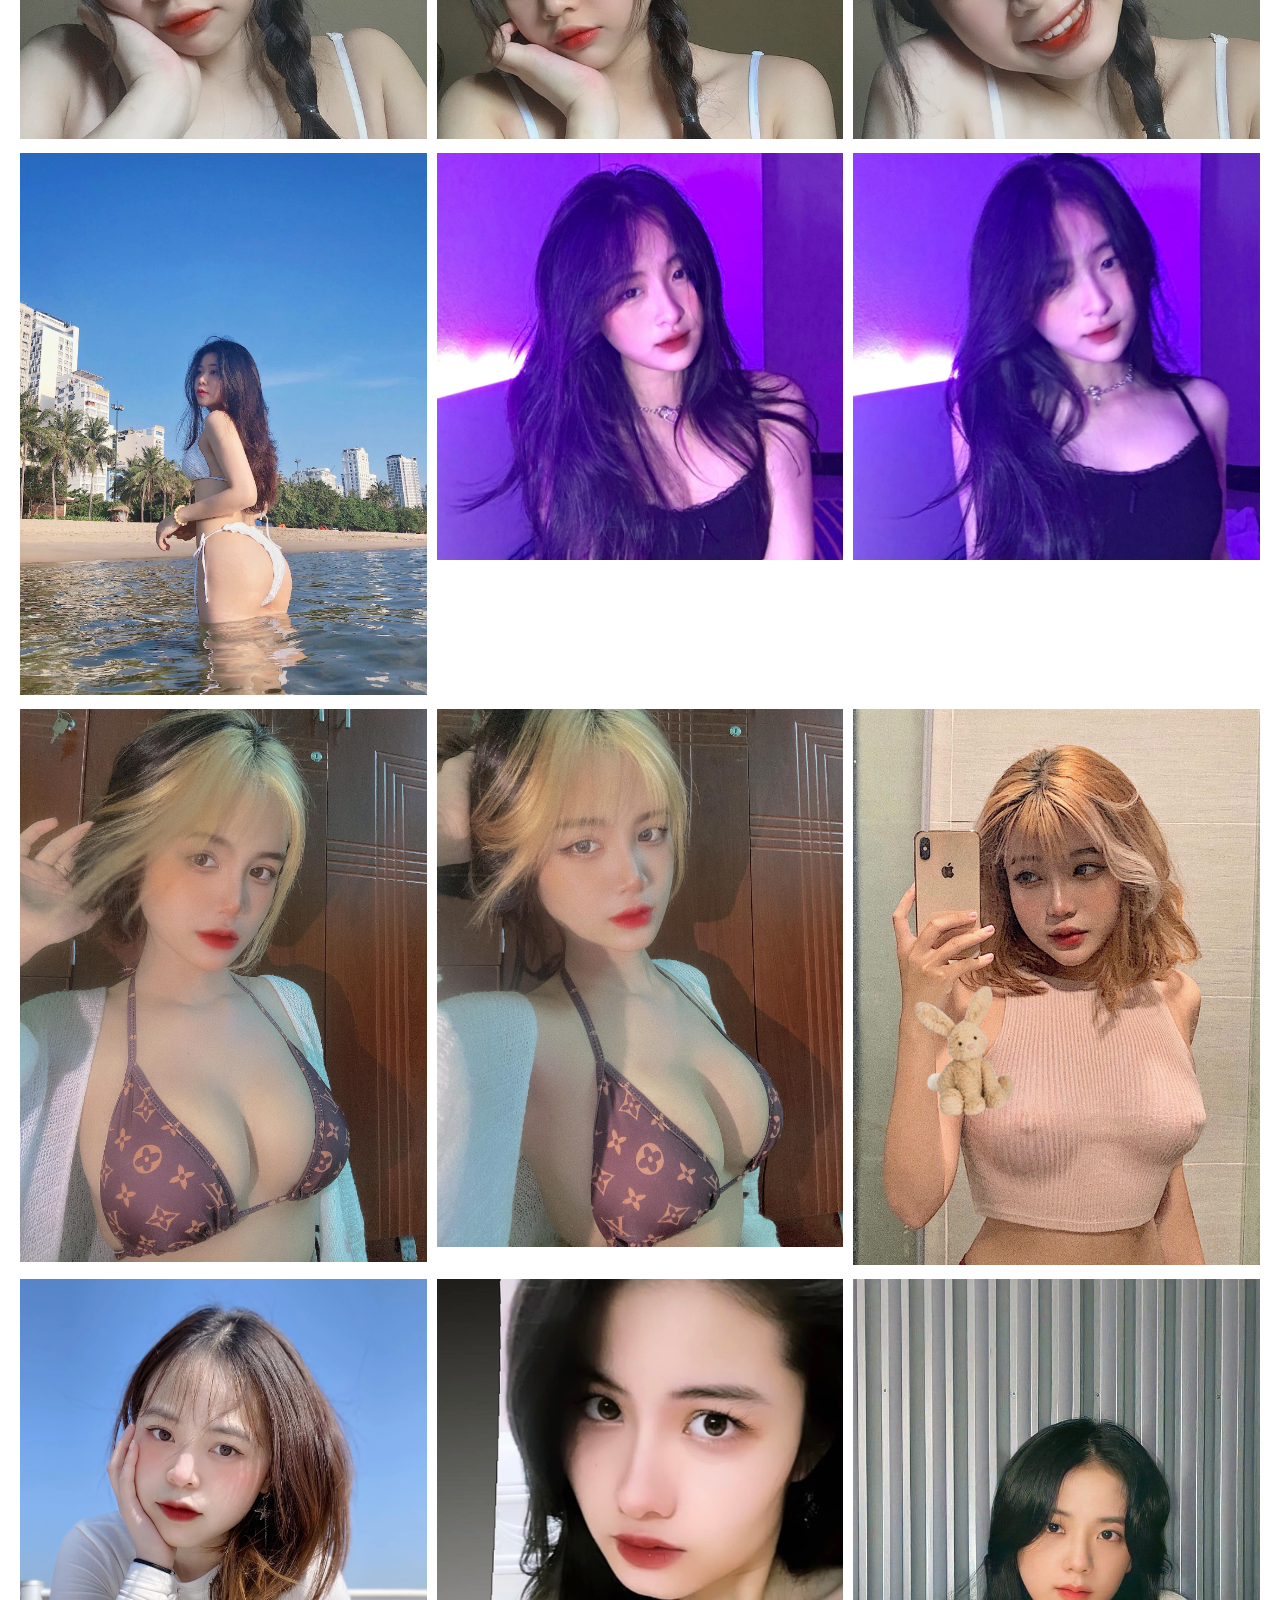
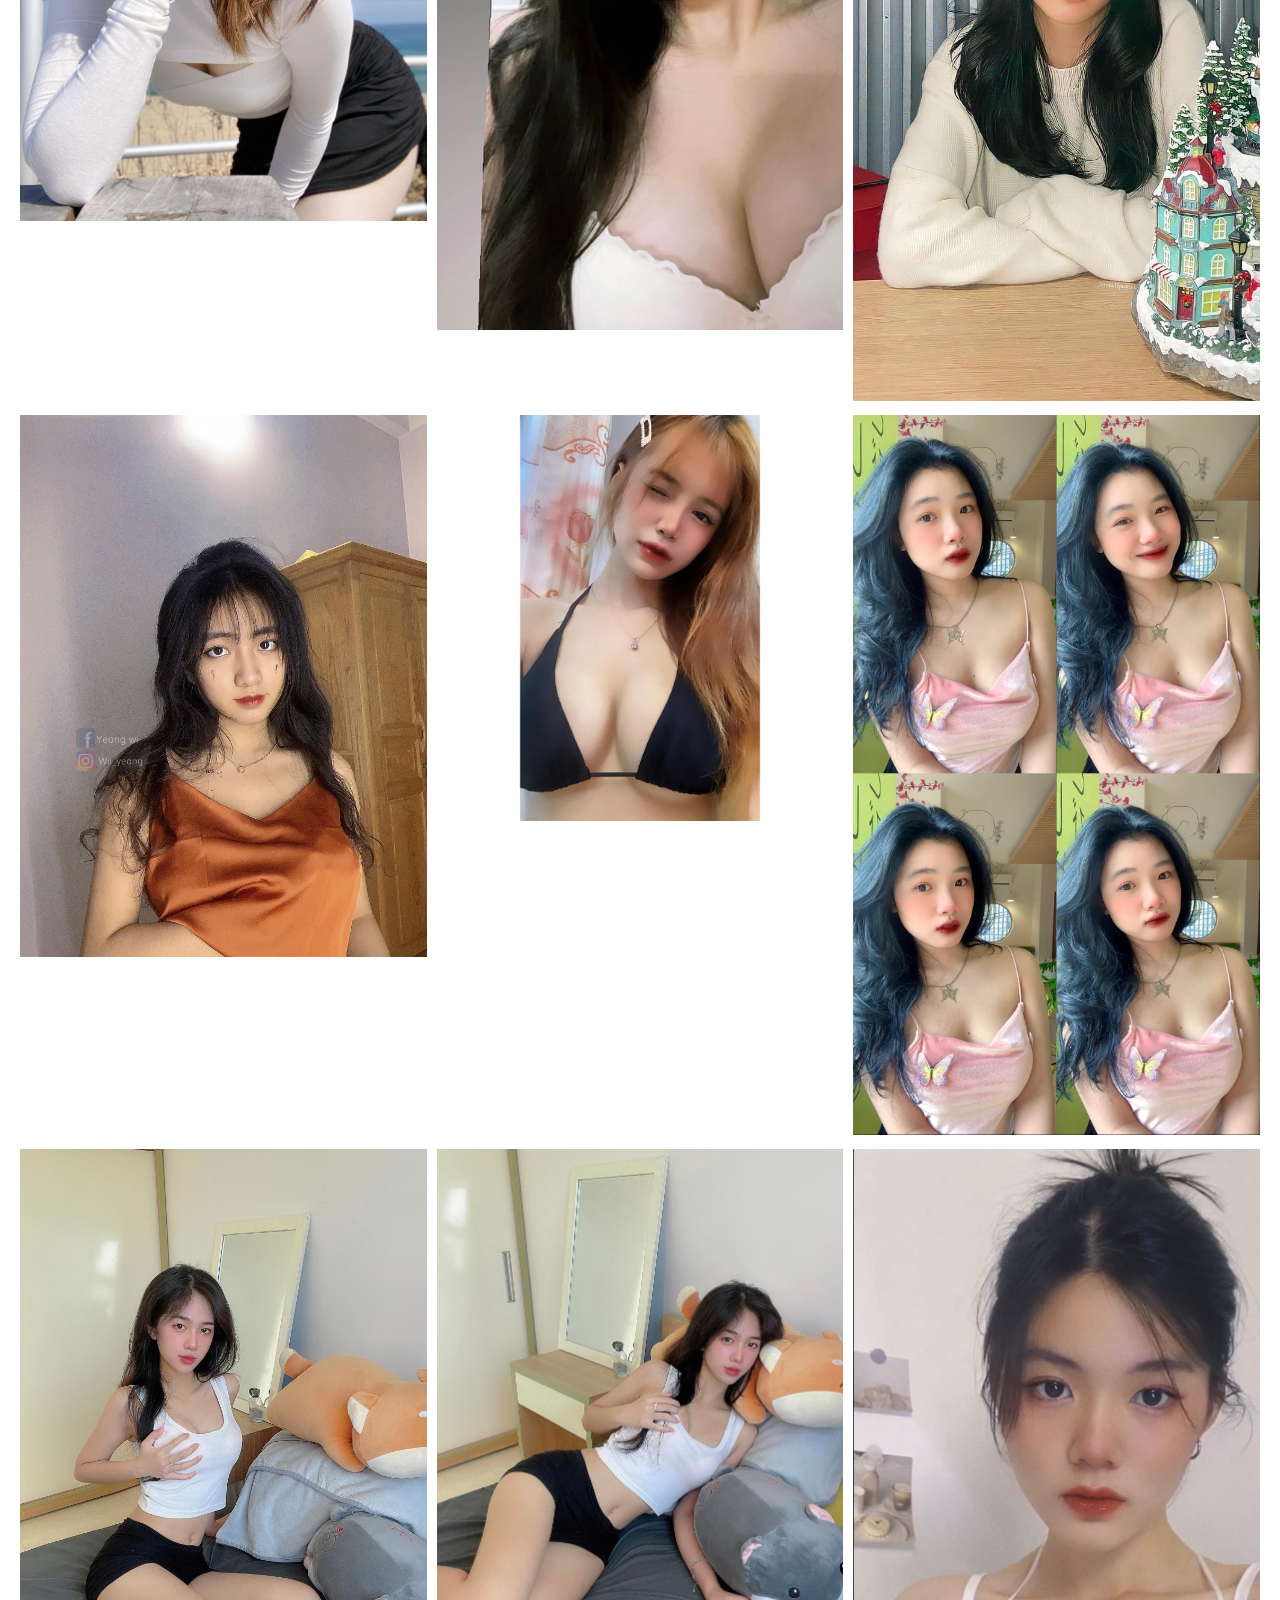
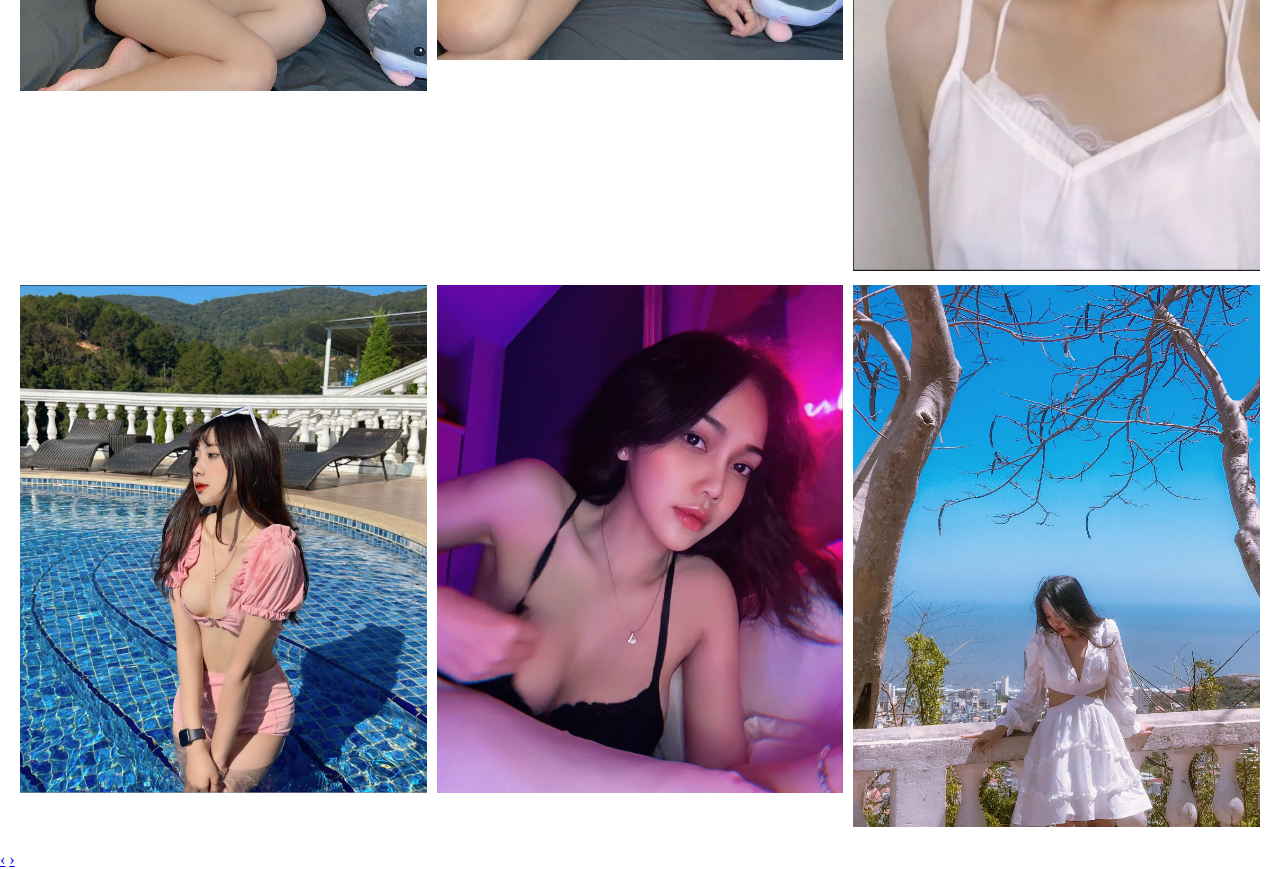
<file: page4.html>
<!DOCTYPE html>
<html lang="en">
  <head>
    <meta charset="UTF-8" />
    <meta http-equiv="X-UA-Compatible" content="IE=edge" />
    <meta name="viewport" content="width=device-width, initial-scale=1.0" />
    <title>Ảnh</title>
    <link rel="stylesheet" href="style.css" />
  </head>
  <body>
    <div class="layout">
      <div class="layout-item">
        <img src="./img/136.jpg" alt="" class="layout-img" />
      </div>
      <div class="layout-item">
        <img src="./img/137.jpg" alt="" class="layout-img" />
      </div>
      <div class="layout-item">
        <img src="./img/138.jpg" alt="" class="layout-img" />
       </div>
         <div class="layout-item">
        <img src="./img/139.jpg" alt="" class="layout-img" />
      </div>
      <div class="layout-item">
        <img src="./img/140.jpg" alt="" class="layout-img" />
      </div>
      <div class="layout-item">
        <img src="./img/141.jpg" alt="" class="layout-img" />
      </div>
       <div class="layout-item">
        <img src="./img/142.jpg" alt="" class="layout-img" />
      </div>
       <div class="layout-item">
        <img src="./img/143.jpg" alt="" class="layout-img" />
      </div>
       <div class="layout-item">
        <img src="./img/144.jpg" alt="" class="layout-img" />
      </div>
       <div class="layout-item">
        <img src="./img/145.jpg" alt="" class="layout-img" />
      </div>
       <div class="layout-item">
        <img src="./img/146.jpg" alt="" class="layout-img" />
      </div>
       <div class="layout-item">
        <img src="./img/147.jpg" alt="" class="layout-img" />
      </div>
       <div class="layout-item">
        <img src="./img/148.jpg" alt="" class="layout-img" />
      </div>
       <div class="layout-item">
        <img src="./img/149.jpg" alt="" class="layout-img" />
      </div>
        <div class="layout-item">
        <img src="./img/150.jpg" alt="" class="layout-img" />
      </div>
        <div class="layout-item">
        <img src="./img/151.jpg" alt="" class="layout-img" />
      </div>
        <div class="layout-item">
        <img src="./img/152.jpg" alt="" class="layout-img" />
      </div>
        <div class="layout-item">
        <img src="./img/153.jpg" alt="" class="layout-img" />
      </div>
        <div class="layout-item">
        <img src="./img/154.jpg" alt="" class="layout-img" />
      </div>
        <div class="layout-item">
        <img src="./img/155.jpg" alt="" class="layout-img" />
      </div>
        <div class="layout-item">
        <img src="./img/156.jpg" alt="" class="layout-img" />
      </div>
        <div class="layout-item">
        <img src="./img/157.jpg" alt="" class="layout-img" />
      </div>
        <div class="layout-item">
        <img src="./img/158.jpg" alt="" class="layout-img" />
      </div>
        <div class="layout-item">
        <img src="./img/159.jpg" alt="" class="layout-img" />
      </div>
      <div class="layout-item">
        <img src="./img/160.jpg" alt="" class="layout-img" />
      </div>
      <div class="layout-item">
        <img src="./img/161.jpg" alt="" class="layout-img" />
      </div>
      <div class="layout-item">
        <img src="./img/162.jpg" alt="" class="layout-img" />
      </div>
      <div class="layout-item">
        <img src="./img/163.jpg" alt="" class="layout-img" />
      </div>
      <div class="layout-item">
        <img src="./img/164.jpg" alt="" class="layout-img" />
      </div>
        <div class="layout-item">
        <img src="./img/165.jpg" alt="" class="layout-img" />
      </div>
        <div class="layout-item">
        <img src="./img/166.jpg" alt="" class="layout-img" />
      </div>
        <div class="layout-item">
        <img src="./img/167.jpg" alt="" class="layout-img" />
      </div>
        <div class="layout-item">
        <img src="./img/168.jpg" alt="" class="layout-img" />
      </div>
        <div class="layout-item">
        <img src="./img/169.jpg" alt="" class="layout-img" />
      </div>
        <div class="layout-item">
        <img src="./img/170.jpg" alt="" class="layout-img" />
      </div>
        <div class="layout-item">
        <img src="./img/171.jpg" alt="" class="layout-img" />
      </div>
        <div class="layout-item">
        <img src="./img/172.jpg" alt="" class="layout-img" />
      </div>
        <div class="layout-item">
        <img src="./img/173.jpg" alt="" class="layout-img" />
      </div>
        <div class="layout-item">
        <img src="./img/174.jpg" alt="" class="layout-img" />
      </div>
        <div class="layout-item">
        <img src="./img/175.jpg" alt="" class="layout-img" />
      </div>
        <div class="layout-item">
        <img src="./img/176.jpg" alt="" class="layout-img" />
      </div>
        <div class="layout-item">
        <img src="./img/177.jpg" alt="" class="layout-img" />
      </div>
        <div class="layout-item">
        <img src="./img/178.jpg" alt="" class="layout-img" />
      </div>
      <div class="layout-item">
        <img src="./img/179.jpg" alt="" class="layout-img" />
      </div>
      <div class="layout-item">
        <img src="./img/180.jpg" alt="" class="layout-img" />
      </div>
    </div>
    <div class="nav">
      <a href="./page3.html" class="previous round">‹</a>
      <a href="#" class="next round">›</a>
    </div>
  </body>
</html>
</file>
<file: style.css>
* {
  margin: 0;
  padding: 0;
  box-sizing: border-box;
}

.layout {
  padding: 20px;
  grid-gap: 10px;
  display: grid;
  grid-template-columns: 1fr 1fr 1fr;
}

.layout-img {
  width: 100%;
  object-fit: cover;
  transform: scale(1);
  transition: all 0.5s;
}

.layout-img:hover {
  transform: scale(1.1);
  cursor: pointer;
}
</file>
